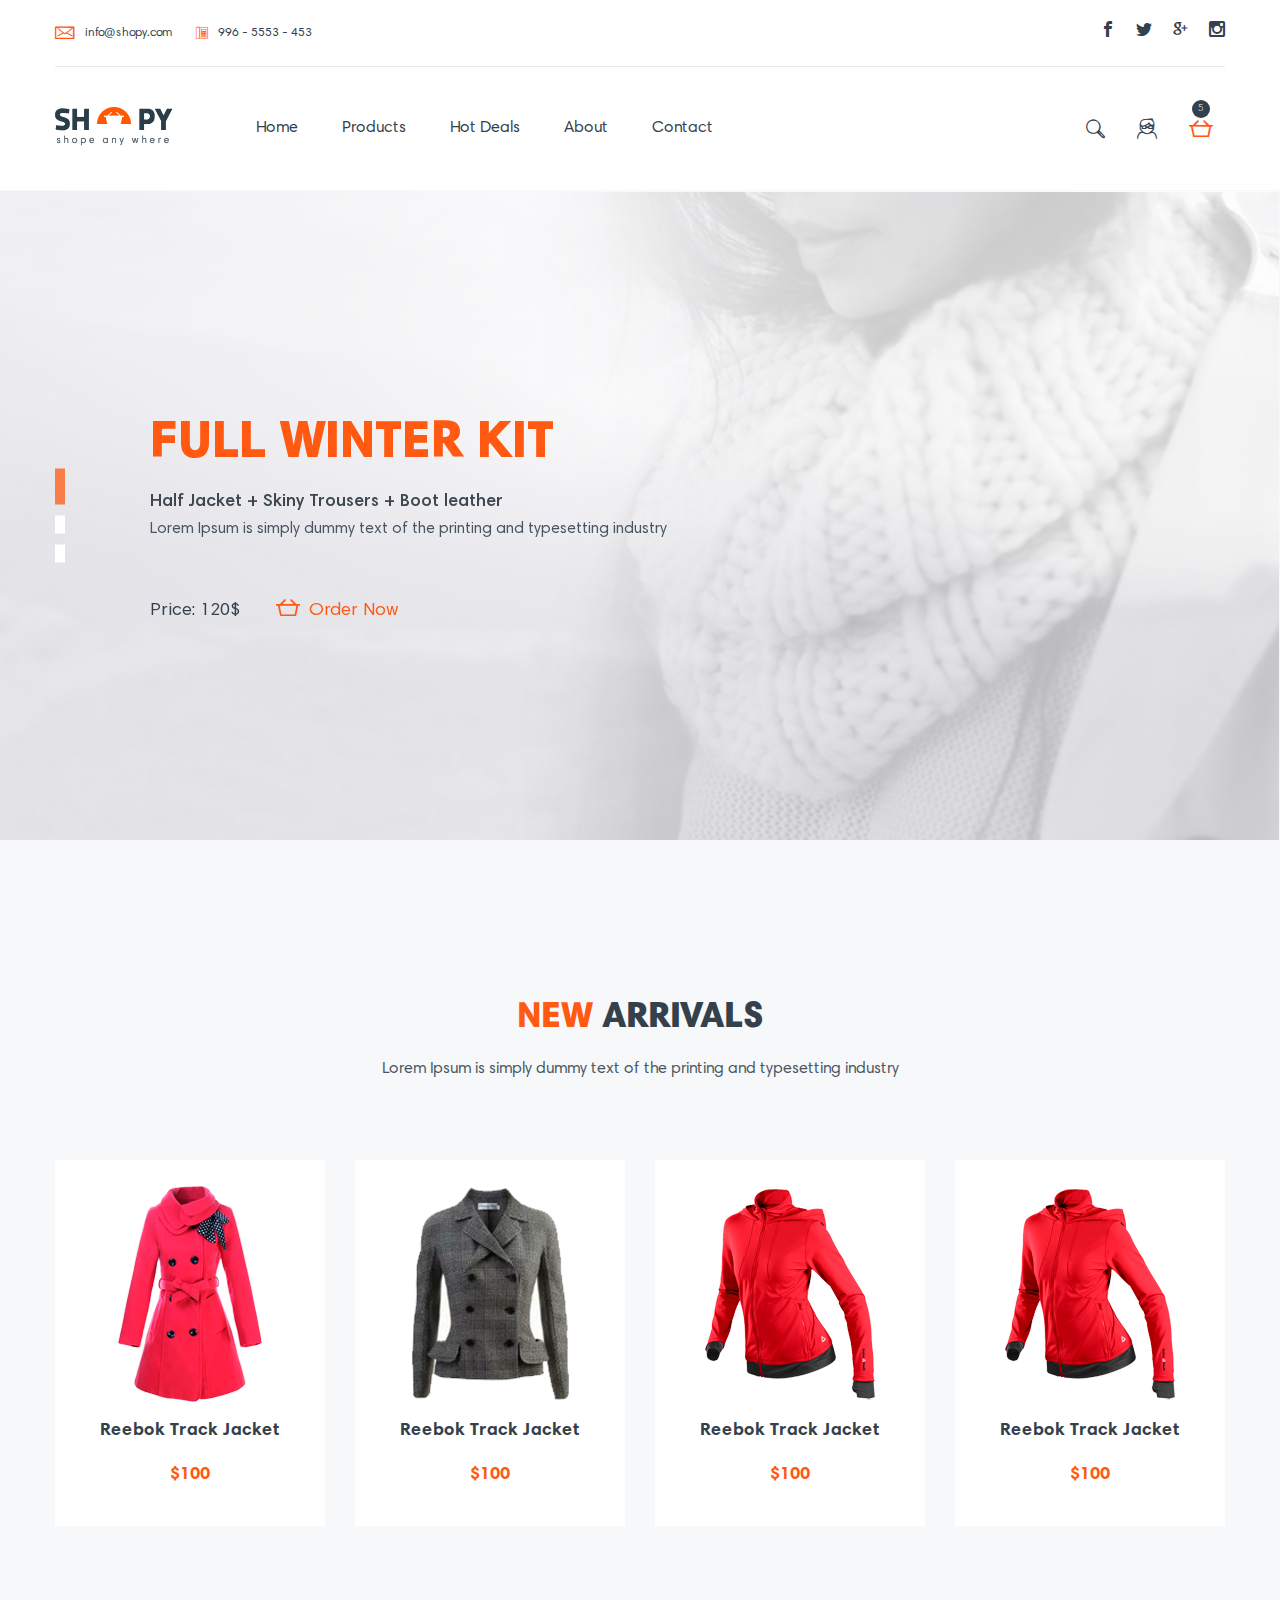
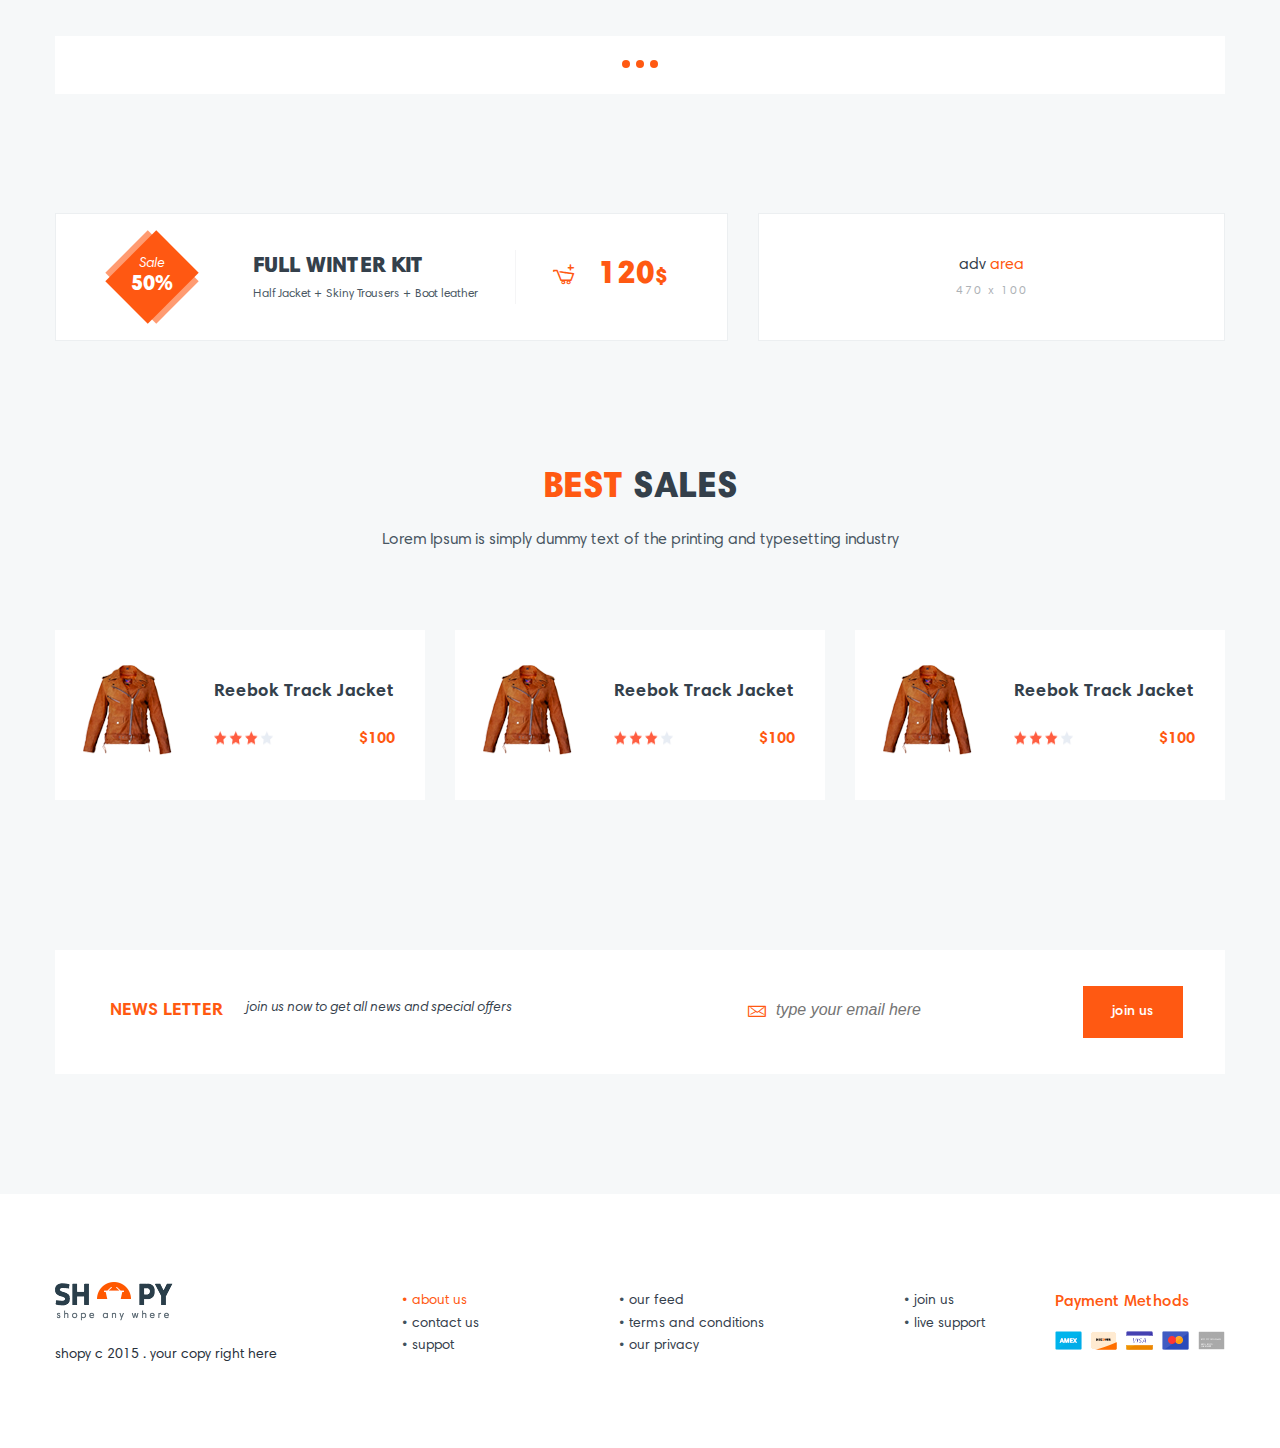
<file: index.html>
<!DOCTYPE html>
<html lang="en">
<head>
    <meta charset="UTF-8">
    <meta name="viewport" content="width=device-width, initial-scale=1">
    <title>shopy</title>
    <link rel="stylesheet" href="scss/normalize.css">
    <link rel="stylesheet" href="slick/slick.css">
    <link rel="stylesheet" href="slick/slick-theme.css">
    <link rel="stylesheet" href="scss/main.css">
</head>
<body>
<div class="wrapper">
    <header class="header">
        <div class="container">
            <div class="header-top">
                <div class="list-contacts">
                    <ul>
                        <li><a href="mailto:info@shopy.com"><i
                                class="icon-mail-icon"></i><span>info@shopy.com</span></a></li>
                        <li><a href="tel:996-5553-453"><i class="icon-phone-icon"></i><span>996 - 5553 - 453</span></a>
                        </li>
                    </ul>
                </div>
                <a href="#" class="navbar-toggler">Menu</a>
                <div class="list-socials mobile-hide">
                    <ul>
                        <li><a href="#" class="icon-facebook"></a></li>
                        <li><a href="#" class="icon-twitter"></a></li>
                        <li><a href="#" class="icon-google-icon"></a></li>
                        <li><a href="#" class="icon-instagram-icon"></a></li>
                    </ul>
                </div>
            </div>
            <div class="header-body">
                <div class="header-left">
                    <div class="logo">
                        <a href="#"><img src="images/Logo.png" alt="logo"></a>
                    </div>
                    <div class="navbar-nav">
                        <ul>
                            <li><a href="index.html">Home</a></li>
                            <li><a href="products.html" target="_blank">Products</a></li>
                            <li><a href="hotdeals.html" target="_blank">Hot Deals</a></li>
                            <li><a href="#">About</a></li>
                            <li><a href="#">Contact</a></li>
                        </ul>
                        <div class="list-socials mobile-show">
                            <ul>
                                <li><a href="#" class="icon-facebook"></a></li>
                                <li><a href="#" class="icon-twitter"></a></li>
                                <li><a href="#" class="icon-google-icon"></a></li>
                                <li><a href="#" class="icon-instagram-icon"></a></li>
                            </ul>
                        </div>
                    </div>
                </div>
                <div class="header-right">
                    <div class="list-options">
                        <ul>
                            <li><a href="#" class="icon-search-icon"></a></li>
                            <li><a href="#" class="icon-user-icon"></a></li>
                            <li><a href="#" class="icon-cart-icon"><span>5</span></a></li>
                        </ul>
                    </div>
                </div>
            </div>
        </div>
    </header>
    <div class="main-section-holder">
        <div class="container holder-dots">
            <div class="appendDots"></div>
        </div>
        <div class="main-section">
            <div class="sl-slide">
                <div class="container">
                    <div class="main-description">

                        <div class="title">FULL WINTER KIT</div>
                        <div class="description">
                            <div class="goods">Half Jacket + Skiny Trousers + Boot leather</div>
                            <p>Lorem Ipsum is simply dummy text of the printing and typesetting industry </p>
                        </div>
                        <div class="list-price">
                            <ul>
                                <li>Price: 120$</li>
                                <li><a href="#"><i class="icon-cart-icon"></i>Order Now</a></li>
                            </ul>
                        </div>
                    </div>
                </div>
            </div>
            <div class="sl-slide">
                <div class="container">
                    <div class="main-description">

                        <div class="title">FULL WINTER KIT</div>
                        <div class="description">
                            <div class="goods">Half Jacket + Skiny Trousers + Boot leather</div>
                            <p>Lorem Ipsum is simply dummy text of the printing and typesetting industry </p>
                        </div>
                        <div class="list-price">
                            <ul>
                                <li>Price: 120$</li>
                                <li><a href="#"><i class="icon-cart-icon"></i>Order Now</a></li>
                            </ul>
                        </div>
                    </div>
                </div>
            </div>
            <div class="sl-slide">
                <div class="container">
                    <div class="main-description">

                        <div class="title">FULL WINTER KIT</div>
                        <div class="description">
                            <div class="goods">Half Jacket + Skiny Trousers + Boot leather</div>
                            <p>Lorem Ipsum is simply dummy text of the printing and typesetting industry </p>
                        </div>
                        <div class="list-price">
                            <ul>
                                <li>Price: 120$</li>
                                <li><a href="#"><i class="icon-cart-icon"></i>Order Now</a></li>
                            </ul>
                        </div>
                    </div>
                </div>
            </div>
        </div>
    </div>
    <div class="section .section-arrivals">
        <div class="container">
            <div class="section-heading">
                <div class="section-title">NEW <span>ARRIVALS</span></div>
                <div class="section-description">Lorem Ipsum is simply dummy text of the printing and typesetting
                    industry
                </div>
            </div>
            <div class="card card-products">
                <div class="card-product">
                    <div class="card-header">
                        <img src="images/Product%20Img1.png" alt="product1">
                    </div>
                    <div class="card-body">
                        <div class="card-title">Reebok Track Jacket</div>
                        <div class="card-price">$100</div>
                    </div>
                    <div class="card-hover">
                        <div class="card-header">
                            <img src="images/hover-Img.png" alt="min-product">
                        </div>
                        <div class="card-body">
                            <div class="card-title">Reebok Track Jacket</div>
                            <div class="card-list-sizes">
                                <div class="ws">sizes :</div>
                                <ul class="list-sizes">
                                    <li><a href="">s</a></li>
                                    <li><a href="">-m</a></li>
                                    <li><a href="">-l</a></li>
                                    <li><a href="">-xl</a></li>
                                </ul>
                            </div>
                            <div class="card-list-colors">
                                <ul class="list-colors">
                                    <li><a href="#" class="red"></a></li>
                                    <li><a href="#" class="black"></a></li>
                                    <li><a href="#" class="blue"></a></li>
                                    <li><a href="#" class="green"></a></li>
                                </ul>
                            </div>
                        </div>
                        <div class="card-footer">
                            <div class="card-list-options">
                                <ul class="list-options">
                                    <li><a href="#"><i class="icon-share-icon"></i></a></li>
                                    <li><a href="#"><i class="icon-add-to-cart-icon"></i></a></li>
                                    <li><a href="#"><i class="icon-like-icon"></i></a></li>
                                </ul>
                            </div>
                        </div>
                    </div>
                </div>
                <div class="card-product">
                    <div class="card-header">
                        <img src="images/Product%20Img2.png" alt="product1">
                    </div>
                    <div class="card-body">
                        <div class="card-title">Reebok Track Jacket</div>
                        <div class="card-price">$100</div>
                    </div>
                    <div class="card-hover">
                        <div class="card-header">
                            <img src="images/hover-Img.png" alt="min-product">
                        </div>
                        <div class="card-body">
                            <div class="card-title">Reebok Track Jacket</div>
                            <div class="card-list-sizes">
                                <div class="ws">sizes :</div>
                                <ul class="list-sizes">
                                    <li><a href="">s</a></li>
                                    <li><a href="">-m</a></li>
                                    <li><a href="">-l</a></li>
                                    <li><a href="">-xl</a></li>
                                </ul>
                            </div>
                            <div class="card-list-colors">
                                <ul class="list-colors">
                                    <li><a href="#" class="red"></a></li>
                                    <li><a href="#" class="black"></a></li>
                                    <li><a href="#" class="blue"></a></li>
                                    <li><a href="#" class="green"></a></li>
                                </ul>
                            </div>
                        </div>
                        <div class="card-footer">
                            <div class="card-list-options">
                                <ul class="list-options">
                                    <li><a href="#"><i class="icon-share-icon"></i></a></li>
                                    <li><a href="#"><i class="icon-add-to-cart-icon"></i></a></li>
                                    <li><a href="#"><i class="icon-like-icon"></i></a></li>
                                </ul>
                            </div>
                        </div>
                    </div>
                </div>
                <div class="card-product">
                    <div class="card-header">
                        <img src="images/Product%20Img3.png" alt="product1">
                    </div>
                    <div class="card-body">
                        <div class="card-title">Reebok Track Jacket</div>
                        <div class="card-price">$100</div>
                    </div>
                    <div class="card-hover">
                        <div class="card-header">
                            <img src="images/hover-Img.png" alt="min-product">
                        </div>
                        <div class="card-body">
                            <div class="card-title">Reebok Track Jacket</div>
                            <div class="card-list-sizes">
                                <div class="ws">sizes :</div>
                                <ul class="list-sizes">
                                    <li><a href="">s</a></li>
                                    <li><a href="">-m</a></li>
                                    <li><a href="">-l</a></li>
                                    <li><a href="">-xl</a></li>
                                </ul>
                            </div>
                            <div class="card-list-colors">
                                <ul class="list-colors">
                                    <li><a href="#" class="red"></a></li>
                                    <li><a href="#" class="black"></a></li>
                                    <li><a href="#" class="blue"></a></li>
                                    <li><a href="#" class="green"></a></li>
                                </ul>
                            </div>
                        </div>
                        <div class="card-footer">
                            <div class="card-list-options">
                                <ul class="list-options">
                                    <li><a href="#"><i class="icon-share-icon"></i></a></li>
                                    <li><a href="#"><i class="icon-add-to-cart-icon"></i></a></li>
                                    <li><a href="#"><i class="icon-like-icon"></i></a></li>
                                </ul>
                            </div>
                        </div>
                    </div>
                </div>
                <div class="card-product">
                    <div class="card-header">
                        <img src="images/Product%20Img3.png" alt="product1">
                    </div>
                    <div class="card-body">
                        <div class="card-title">Reebok Track Jacket</div>
                        <div class="card-price">$100</div>
                    </div>
                    <div class="card-hover">
                        <div class="card-header">
                            <img src="images/hover-Img.png" alt="min-product">
                        </div>
                        <div class="card-body">
                            <div class="card-title">Reebok Track Jacket</div>
                            <div class="card-list-sizes">
                                <div class="ws">sizes :</div>
                                <ul class="list-sizes">
                                    <li><a href="">s</a></li>
                                    <li><a href="">-m</a></li>
                                    <li><a href="">-l</a></li>
                                    <li><a href="">-xl</a></li>
                                </ul>
                            </div>
                            <div class="card-list-colors">
                                <ul class="list-colors">
                                    <li><a href="#" class="red"></a></li>
                                    <li><a href="#" class="black"></a></li>
                                    <li><a href="#" class="blue"></a></li>
                                    <li><a href="#" class="green"></a></li>
                                </ul>
                            </div>
                        </div>
                        <div class="card-footer">
                            <div class="card-list-options">
                                <ul class="list-options">
                                    <li><a href="#"><i class="icon-share-icon"></i></a></li>
                                    <li><a href="#"><i class="icon-add-to-cart-icon"></i></a></li>
                                    <li><a href="#"><i class="icon-like-icon"></i></a></li>
                                </ul>
                            </div>
                        </div>
                    </div>
                </div>
            </div>
            <div class="dots">
                <ul>
                    <li><a href="#"></a></li>
                    <li><a href="#"></a></li>
                    <li><a href="#"></a></li>
                </ul>
            </div>
            <div class="offers">
                <div class="offers-holder">
                    <div class="card-sale">
                        <div class="sale">Sale</div>
                        <span>50%</span>
                    </div>
                    <div class="area">
                        <div class="sale-title">
                            <div class="title">FULL WINTER KIT</div>
                            <div class="description">Half Jacket + Skiny Trousers + Boot leather</div>
                        </div>
                        <div class="buy">
                            <ul>
                                <li><a href="#"><i class="icon-add-to-cart-icon"></i></a></li>
                                <li>120<span>$</span></li>
                            </ul>
                        </div>
                    </div>
                </div>
                <div class="adv-area">
                    <div class="title">adv <span>area</span></div>
                    <div class="description">470 x 100</div>
                </div>
            </div>
        </div>
    </div>
    <div class="section section-best-sales">
        <div class="container">
            <div class="section-heading">
                <div class="section-title">BEST <span>SALES</span></div>
                <div class="section-description">Lorem Ipsum is simply dummy text of the printing and typesetting
                    industry
                </div>
            </div>
            <div class="card-sales-holder">
                <div class="card card-sales">
                    <div class="card-left">
                        <img src="images/product-image4.png" alt="img4">
                    </div>
                    <div class="card-description">
                        <div class="card-title">Reebok Track Jacket</div>
                        <div class="stars-price">
                            <img src="images/Rate.png" alt="stars">
                            <div class="card-price">$100</div>
                            <a href="#"><i class="icon-add-to-cart-icon"><span>add to cart</span></i></a>
                        </div>
                    </div>
                </div>
                <div class="card card-sales">
                    <div class="card-left">
                        <img src="images/product-image4.png" alt="img4">
                    </div>
                    <div class="card-description">
                        <div class="card-title">Reebok Track Jacket</div>
                        <div class="stars-price">
                            <img src="images/Rate.png" alt="stars">
                            <div class="card-price">$100</div>
                            <a href="#"><i class="icon-add-to-cart-icon"><span>add to cart</span></i></a>
                        </div>
                    </div>
                </div>
                <div class="card card-sales">
                    <div class="card-left">
                        <img src="images/product-image4.png" alt="img4">
                    </div>
                    <div class="card-description">
                        <div class="card-title">Reebok Track Jacket</div>
                        <div class="stars-price">
                            <img src="images/Rate.png" alt="stars">
                            <div class="card-price">$100</div>
                            <a href="#"><i class="icon-add-to-cart-icon"><span>add to cart</span></i></a>
                        </div>
                    </div>
                </div>
            </div>
            <div class="news-letter">
                <div class="right-block">
                    <div class="title">NEWS LETTER</div>
                    <div class="description">join us now to get all news and special offers</div>
                </div>
                <div class="left-block">
                    <form>
                        <div class="mail">
                            <input type="email" name="email" placeholder="type your email here" required>
                        </div>
                        <input type="button" value="join us" name="btn" required>
                    </form>
                </div>
            </div>
        </div>
    </div>
    <footer>
        <div class="container">
            <div class="footer-holder">
                <div class="copyright">
                    <div class="logo">
                        <img src="images/Logo.png" alt="logo">
                    </div>
                    <div class="cpr">shopy c 2015 . your copy right here</div>
                </div>
                <div class="footer-lists">
                        <ul>
                            <li class="active"><a href="#" >about us</a></li>
                            <li><a href="#">contact us</a></li>
                            <li><a href="#">suppot</a></li>
                        </ul>
                        <ul>
                            <li><a href="#">our feed</a></li>
                            <li><a href="#">terms and conditions</a></li>
                            <li><a href="#">our privacy</a></li>
                        </ul>
                        <ul>
                            <li><a href="#">join us</a></li>
                            <li><a href="#">live support</a></li>
                        </ul>
                    <div class="payment">
                        <div class="title">Payment Methods</div>
                        <img src="images/payment.png" alt="payment">
                    </div>
                </div>
            </div>
        </div>
    </footer>
</div>
<script src="js/jquery-3.2.1.min.js"></script>
<script src="slick/slick.min.js"></script>
<script src="js/common.js"></script>
</body>
</html>
</file>
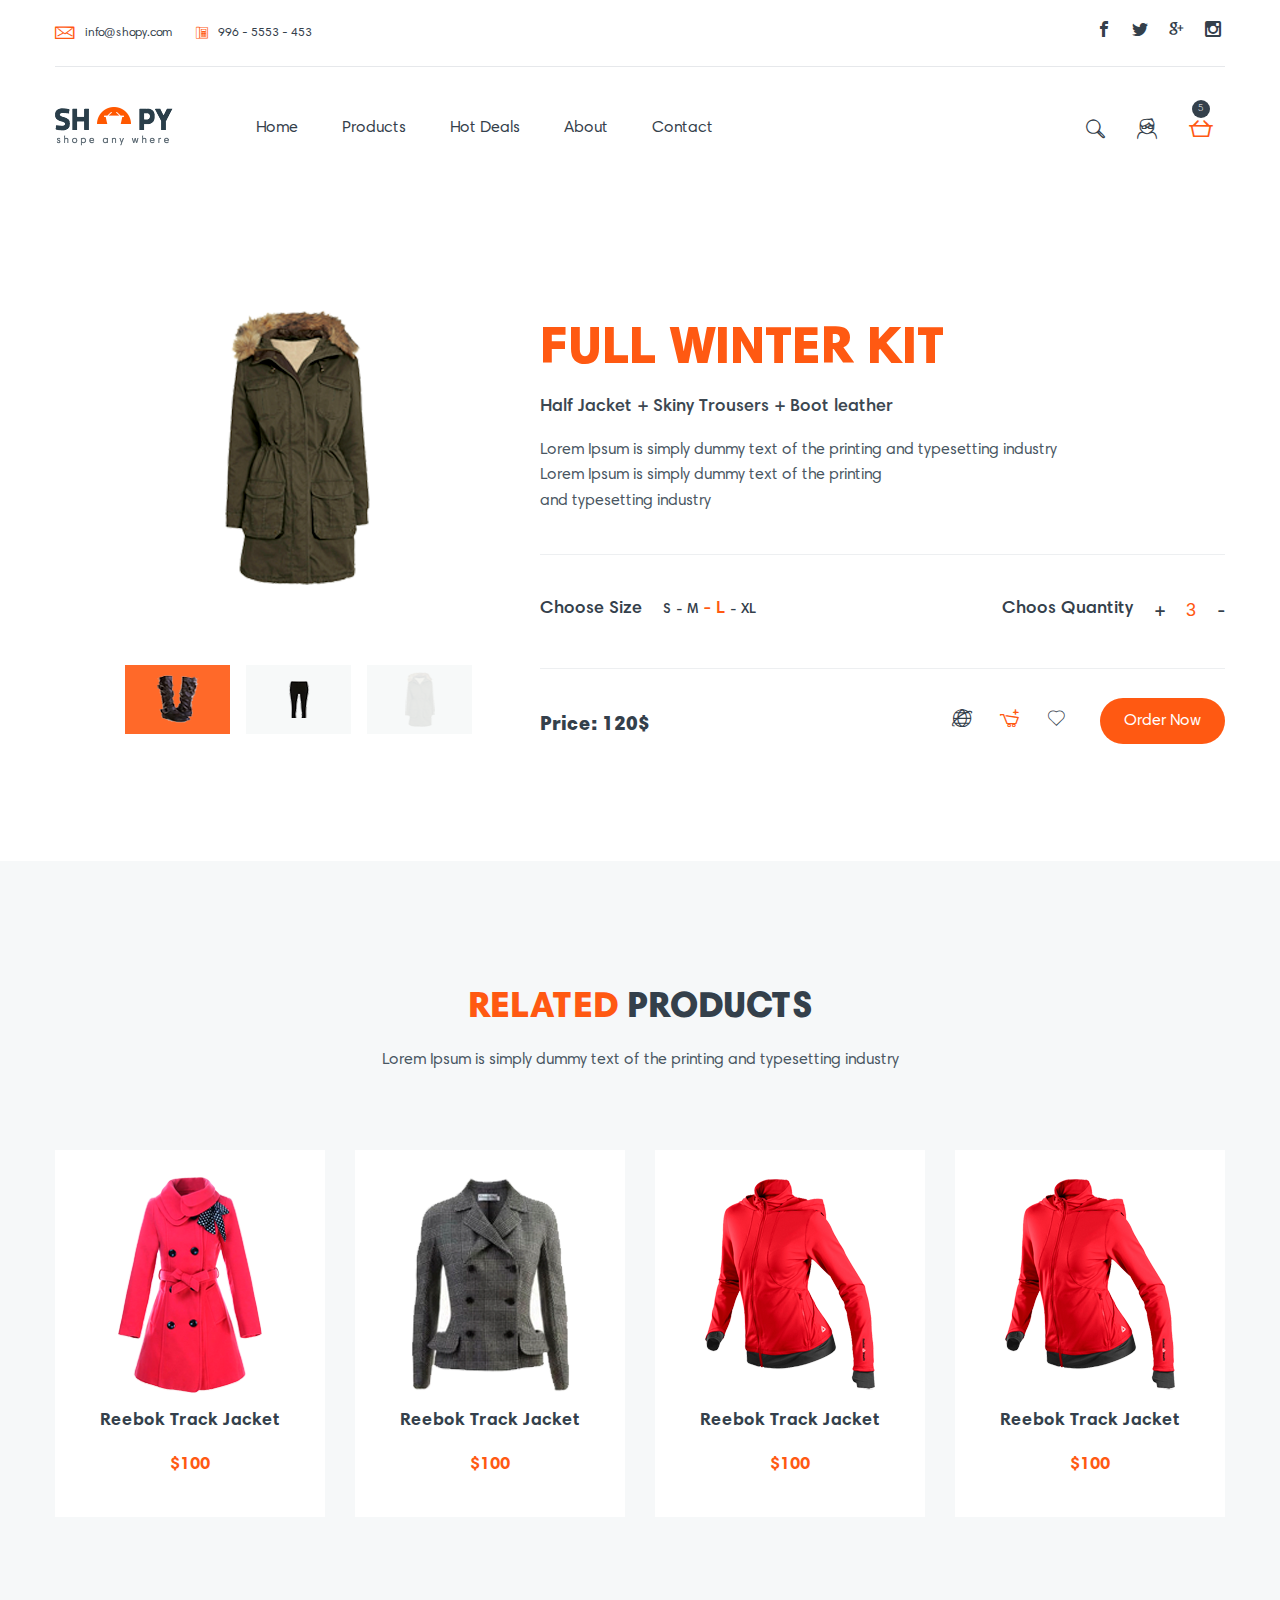
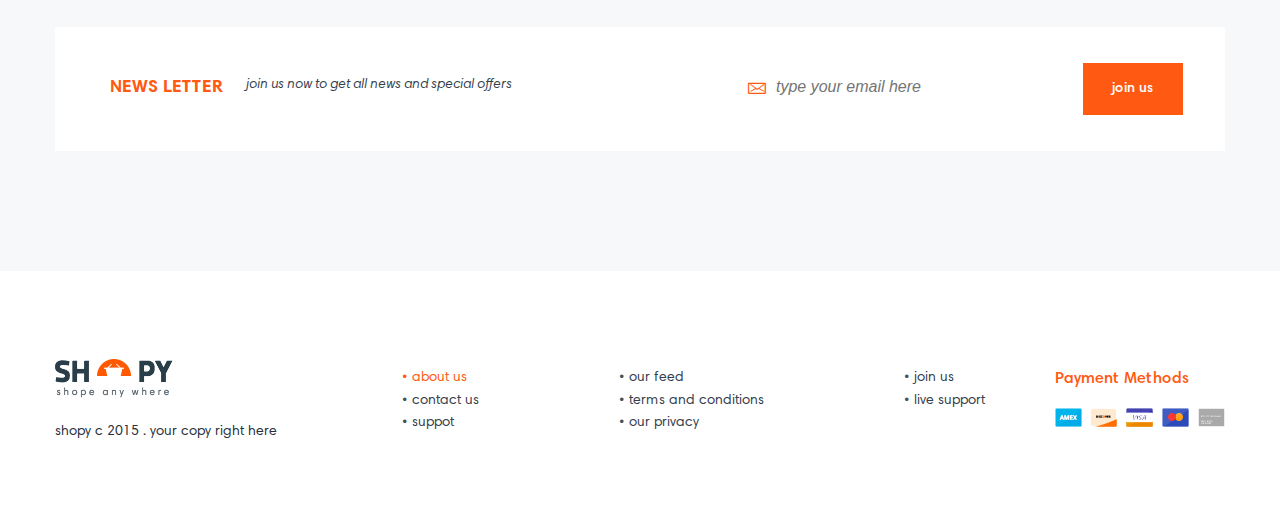
<file: hotdeals.html>
<!DOCTYPE html>
<html lang="en">
<head>
    <meta charset="UTF-8">
    <meta name="viewport" content="width=device-width, initial-scale=1">
    <title>Hot Deals</title>
    <link rel="stylesheet" href="scss/normalize.css">
    <link rel="stylesheet" href="slick/slick.css">
    <link rel="stylesheet" href="slick/slick-theme.css">
    <link rel="stylesheet" href="scss/main.css">
</head>
<body>
<div class="wrapper">
    <header class="header">
        <div class="container">
            <div class="header-top">
                <div class="list-contacts">
                    <ul>
                        <li><a href="mailto:info@shopy.com"><i
                                class="icon-mail-icon"></i><span>info@shopy.com</span></a></li>
                        <li><a href="tel:996-5553-453"><i class="icon-phone-icon"></i><span>996 - 5553 - 453</span></a>
                        </li>
                    </ul>
                </div>
                <a href="#" class="navbar-toggler">Menu</a>
                <div class="list-socials mobile-hide">
                    <ul>
                        <li><a href="#" class="icon-facebook"></a></li>
                        <li><a href="#" class="icon-twitter"></a></li>
                        <li><a href="#" class="icon-google-icon"></a></li>
                        <li><a href="#" class="icon-instagram-icon"></a></li>
                        <li><a href="#" class="navbar-toggler"></a></li>
                    </ul>
                </div>
            </div>
            <div class="header-body">
                <div class="header-left">
                    <div class="logo">
                        <a href="#"><img src="images/Logo.png" alt="logo"></a>
                    </div>
                    <div class="navbar-nav">
                        <ul>
                            <li><a href="index.html" target="_blank">Home</a></li>
                            <li><a href="products.html" target="_blank">Products</a></li>
                            <li><a href="hotdeals.html">Hot Deals</a></li>
                            <li><a href="#">About</a></li>
                            <li><a href="#">Contact</a></li>
                        </ul>
                        <div class="list-socials mobile-show">
                            <ul>
                                <li><a href="#" class="icon-facebook"></a></li>
                                <li><a href="#" class="icon-twitter"></a></li>
                                <li><a href="#" class="icon-google-icon"></a></li>
                                <li><a href="#" class="icon-instagram-icon"></a></li>
                                <li><a href="#" class="navbar-toggler"></a></li>
                            </ul>
                        </div>
                    </div>
                </div>
                <div class="header-right">
                    <div class="list-options">
                        <ul>
                            <li><a href="#" class="icon-search-icon"></a></li>
                            <li><a href="#" class="icon-user-icon"></a></li>
                            <li><a href="#" class="icon-cart-icon"><span>5</span></a></li>
                        </ul>
                    </div>
                </div>
            </div>
        </div>
    </header>
    <div class="section-slider">
        <div class="section">
            <div class="container">
                <div class="holder-slider">
                    <div class="slide-product">
                        <div class="top-slider-init">
                            <div class="top-slider">
                                <img src="images/top-slide-image.png" alt="">
                            </div>
                            <div class="top-slider">
                                <img src="images/top-slide-image.png" alt="">
                            </div>
                            <div class="top-slider">
                                <img src="images/top-slide-image.png" alt="">
                            </div>
                            <div class="top-slider">
                                <img src="images/top-slide-image.png" alt="">
                            </div>
                            <div class="top-slider">
                                <img src="images/top-slide-image.png" alt="">
                            </div>
                            <div class="top-slider">
                                <img src="images/top-slide-image.png" alt="">
                            </div>
                        </div>
                        <div class="bottom-slider-init">
                            <div class="bottom-slider">
                                <img src="images/boots.png" alt="boots">
                            </div>
                            <div class="bottom-slider">
                                <img src="images/trousers.png" alt="trousers">
                            </div>
                            <div class="bottom-slider">
                                <img src="images/jacket.png" alt="jacket">
                            </div>
                            <div class="bottom-slider">
                                <img src="images/boots.png" alt="boots">
                            </div>
                            <div class="bottom-slider">
                                <img src="images/trousers.png" alt="trousers">
                            </div>
                            <div class="bottom-slider active">
                                <img src="images/jacket.png" alt="jacket">
                            </div>
                        </div>
                    </div>
                    <div class="card-specification">
                        <div class="main">
                            <div class="title">FULL WINTER KIT</div>
                            <div class="description">
                                <div class="goods">Half Jacket + Skiny Trousers + Boot leather</div>
                                <p>Lorem Ipsum is simply dummy text of the printing and typesetting industry</p>
                                   <p>Lorem Ipsum is simply dummy text of the printing
                                       and typesetting industry</p>
                            </div>
                        </div>
                        <div class="choose-holder">
                            <div class="choose-size">
                                <div>Choose Size</div>
                                <ul class="list-sizes">
                                    <li><a href="#">S</a></li>
                                    <li><a href="#">- M</a></li>
                                    <li><a href="#" class="active">- L</a></li>
                                    <li><a href="#">- XL</a></li>
                                </ul>
                            </div>
                            <div class="choose-quantity">
                                <div>Choos Quantity</div>
                                <form>
                                    <span class="max">+</span>
                                    <input type="number" value="3">
                                    <span class="min">-</span>
                                </form>
                            </div>
                        </div>
                        <div class="price-buttons-holder">
                            <div class="list-price">
                                <ul>
                                    <li>Price: 120$</li>
                                </ul>
                            </div>
                            <div class="social-btn-holder">
                                <div class="card-list-options">
                                    <ul class="list-options">
                                        <li><a href="#"><i class="icon-share-icon"></i></a></li>
                                        <li><a href="#"><i class="icon-add-to-cart-icon"></i></a></li>
                                        <li><a href="#"><i class="icon-like-icon"></i></a></li>
                                    </ul>
                                </div>
                                <div class="btn">
                                    <a href="#">Order Now</a>
                                </div>
                            </div>
                        </div>
                    </div>
                </div>
            </div>
        </div>
    </div>
    <div class="section .section-arrivals">
        <div class="container">
            <div class="section-heading">
                <div class="section-title">RELATED <span>PRODUCTS</span></div>
                <div class="section-description">Lorem Ipsum is simply dummy text of the printing and typesetting
                    industry
                </div>
            </div>
            <div class="card card-products">
                <div class="card-product">
                    <div class="card-header">
                        <img src="images/Product%20Img1.png" alt="product1">
                    </div>
                    <div class="card-body">
                        <div class="card-title">Reebok Track Jacket</div>
                        <div class="card-price">$100</div>
                    </div>
                    <div class="card-hover">
                        <div class="card-header">
                            <img src="images/hover-Img.png" alt="min-product">
                        </div>
                        <div class="card-body">
                            <div class="card-title">Reebok Track Jacket</div>
                            <div class="card-list-sizes">
                                <div class="ws">sizes :</div>
                                <ul class="list-sizes">
                                    <li><a href="">s</a></li>
                                    <li><a href="">-m</a></li>
                                    <li><a href="">-l</a></li>
                                    <li><a href="">-xl</a></li>
                                </ul>
                            </div>
                            <div class="card-list-colors">
                                <ul class="list-colors">
                                    <li><a href="#" class="red"></a></li>
                                    <li><a href="#" class="black"></a></li>
                                    <li><a href="#" class="blue"></a></li>
                                    <li><a href="#" class="green"></a></li>
                                </ul>
                            </div>
                        </div>
                        <div class="card-footer">
                            <div class="card-list-options">
                                <ul class="list-options">
                                    <li><a href="#"><i class="icon-share-icon"></i></a></li>
                                    <li><a href="#"><i class="icon-add-to-cart-icon"></i></a></li>
                                    <li><a href="#"><i class="icon-like-icon"></i></a></li>
                                </ul>
                            </div>
                        </div>
                    </div>
                </div>
                <div class="card-product">
                    <div class="card-header">
                        <img src="images/Product%20Img2.png" alt="product1">
                    </div>
                    <div class="card-body">
                        <div class="card-title">Reebok Track Jacket</div>
                        <div class="card-price">$100</div>
                    </div>
                    <div class="card-hover">
                        <div class="card-header">
                            <img src="images/hover-Img.png" alt="min-product">
                        </div>
                        <div class="card-body">
                            <div class="card-title">Reebok Track Jacket</div>
                            <div class="card-list-sizes">
                                <div class="ws">sizes :</div>
                                <ul class="list-sizes">
                                    <li><a href="">s</a></li>
                                    <li><a href="">-m</a></li>
                                    <li><a href="">-l</a></li>
                                    <li><a href="">-xl</a></li>
                                </ul>
                            </div>
                            <div class="card-list-colors">
                                <ul class="list-colors">
                                    <li><a href="#" class="red"></a></li>
                                    <li><a href="#" class="black"></a></li>
                                    <li><a href="#" class="blue"></a></li>
                                    <li><a href="#" class="green"></a></li>
                                </ul>
                            </div>
                        </div>
                        <div class="card-footer">
                            <div class="card-list-options">
                                <ul class="list-options">
                                    <li><a href="#"><i class="icon-share-icon"></i></a></li>
                                    <li><a href="#"><i class="icon-add-to-cart-icon"></i></a></li>
                                    <li><a href="#"><i class="icon-like-icon"></i></a></li>
                                </ul>
                            </div>
                        </div>
                    </div>
                </div>
                <div class="card-product">
                    <div class="card-header">
                        <img src="images/Product%20Img3.png" alt="product1">
                    </div>
                    <div class="card-body">
                        <div class="card-title">Reebok Track Jacket</div>
                        <div class="card-price">$100</div>
                    </div>
                    <div class="card-hover">
                        <div class="card-header">
                            <img src="images/hover-Img.png" alt="min-product">
                        </div>
                        <div class="card-body">
                            <div class="card-title">Reebok Track Jacket</div>
                            <div class="card-list-sizes">
                                <div class="ws">sizes :</div>
                                <ul class="list-sizes">
                                    <li><a href="">s</a></li>
                                    <li><a href="">-m</a></li>
                                    <li><a href="">-l</a></li>
                                    <li><a href="">-xl</a></li>
                                </ul>
                            </div>
                            <div class="card-list-colors">
                                <ul class="list-colors">
                                    <li><a href="#" class="red"></a></li>
                                    <li><a href="#" class="black"></a></li>
                                    <li><a href="#" class="blue"></a></li>
                                    <li><a href="#" class="green"></a></li>
                                </ul>
                            </div>
                        </div>
                        <div class="card-footer">
                            <div class="card-list-options">
                                <ul class="list-options">
                                    <li><a href="#"><i class="icon-share-icon"></i></a></li>
                                    <li><a href="#"><i class="icon-add-to-cart-icon"></i></a></li>
                                    <li><a href="#"><i class="icon-like-icon"></i></a></li>
                                </ul>
                            </div>
                        </div>
                    </div>
                </div>
                <div class="card-product">
                    <div class="card-header">
                        <img src="images/Product%20Img3.png" alt="product1">
                    </div>
                    <div class="card-body">
                        <div class="card-title">Reebok Track Jacket</div>
                        <div class="card-price">$100</div>
                    </div>
                    <div class="card-hover">
                        <div class="card-header">
                            <img src="images/hover-Img.png" alt="min-product">
                        </div>
                        <div class="card-body">
                            <div class="card-title">Reebok Track Jacket</div>
                            <div class="card-list-sizes">
                                <div class="ws">sizes :</div>
                                <ul class="list-sizes">
                                    <li><a href="">s</a></li>
                                    <li><a href="">-m</a></li>
                                    <li><a href="">-l</a></li>
                                    <li><a href="">-xl</a></li>
                                </ul>
                            </div>
                            <div class="card-list-colors">
                                <ul class="list-colors">
                                    <li><a href="#" class="red"></a></li>
                                    <li><a href="#" class="black"></a></li>
                                    <li><a href="#" class="blue"></a></li>
                                    <li><a href="#" class="green"></a></li>
                                </ul>
                            </div>
                        </div>
                        <div class="card-footer">
                            <div class="card-list-options">
                                <ul class="list-options">
                                    <li><a href="#"><i class="icon-share-icon"></i></a></li>
                                    <li><a href="#"><i class="icon-add-to-cart-icon"></i></a></li>
                                    <li><a href="#"><i class="icon-like-icon"></i></a></li>
                                </ul>
                            </div>
                        </div>
                    </div>
                </div>
            </div>
            <div class="news-letter">
                <div class="right-block">
                    <div class="title">NEWS LETTER</div>
                    <div class="description">join us now to get all news and special offers</div>
                </div>
                <div class="left-block">
                    <form>
                        <div class="mail">
                            <input type="email" name="email" placeholder="type your email here" required>
                        </div>
                        <input type="button" value="join us" name="btn" required>
                    </form>
                </div>
            </div>
        </div>
    </div>
    <footer>
        <div class="container">
            <div class="footer-holder">
                <div class="copyright">
                    <div class="logo">
                        <img src="images/Logo.png" alt="logo">
                    </div>
                    <div class="cpr">shopy c 2015 . your copy right here</div>
                </div>
                <div class="footer-lists">
                    <ul>
                        <li class="active"><a href="#">about us</a></li>
                        <li><a href="#">contact us</a></li>
                        <li><a href="#">suppot</a></li>
                    </ul>
                    <ul>
                        <li><a href="#">our feed</a></li>
                        <li><a href="#">terms and conditions</a></li>
                        <li><a href="#">our privacy</a></li>
                    </ul>
                    <ul>
                        <li><a href="#">join us</a></li>
                        <li><a href="#">live support</a></li>
                    </ul>
                    <div class="payment">
                        <div class="title">Payment Methods</div>
                        <img src="images/payment.png" alt="payment">
                    </div>
                </div>
            </div>
        </div>
    </footer>
</div>
<script src="js/jquery-3.2.1.min.js"></script>
<script src="slick/slick.min.js"></script>
<script src="js/common.js"></script>
</body>
</html>
</file>
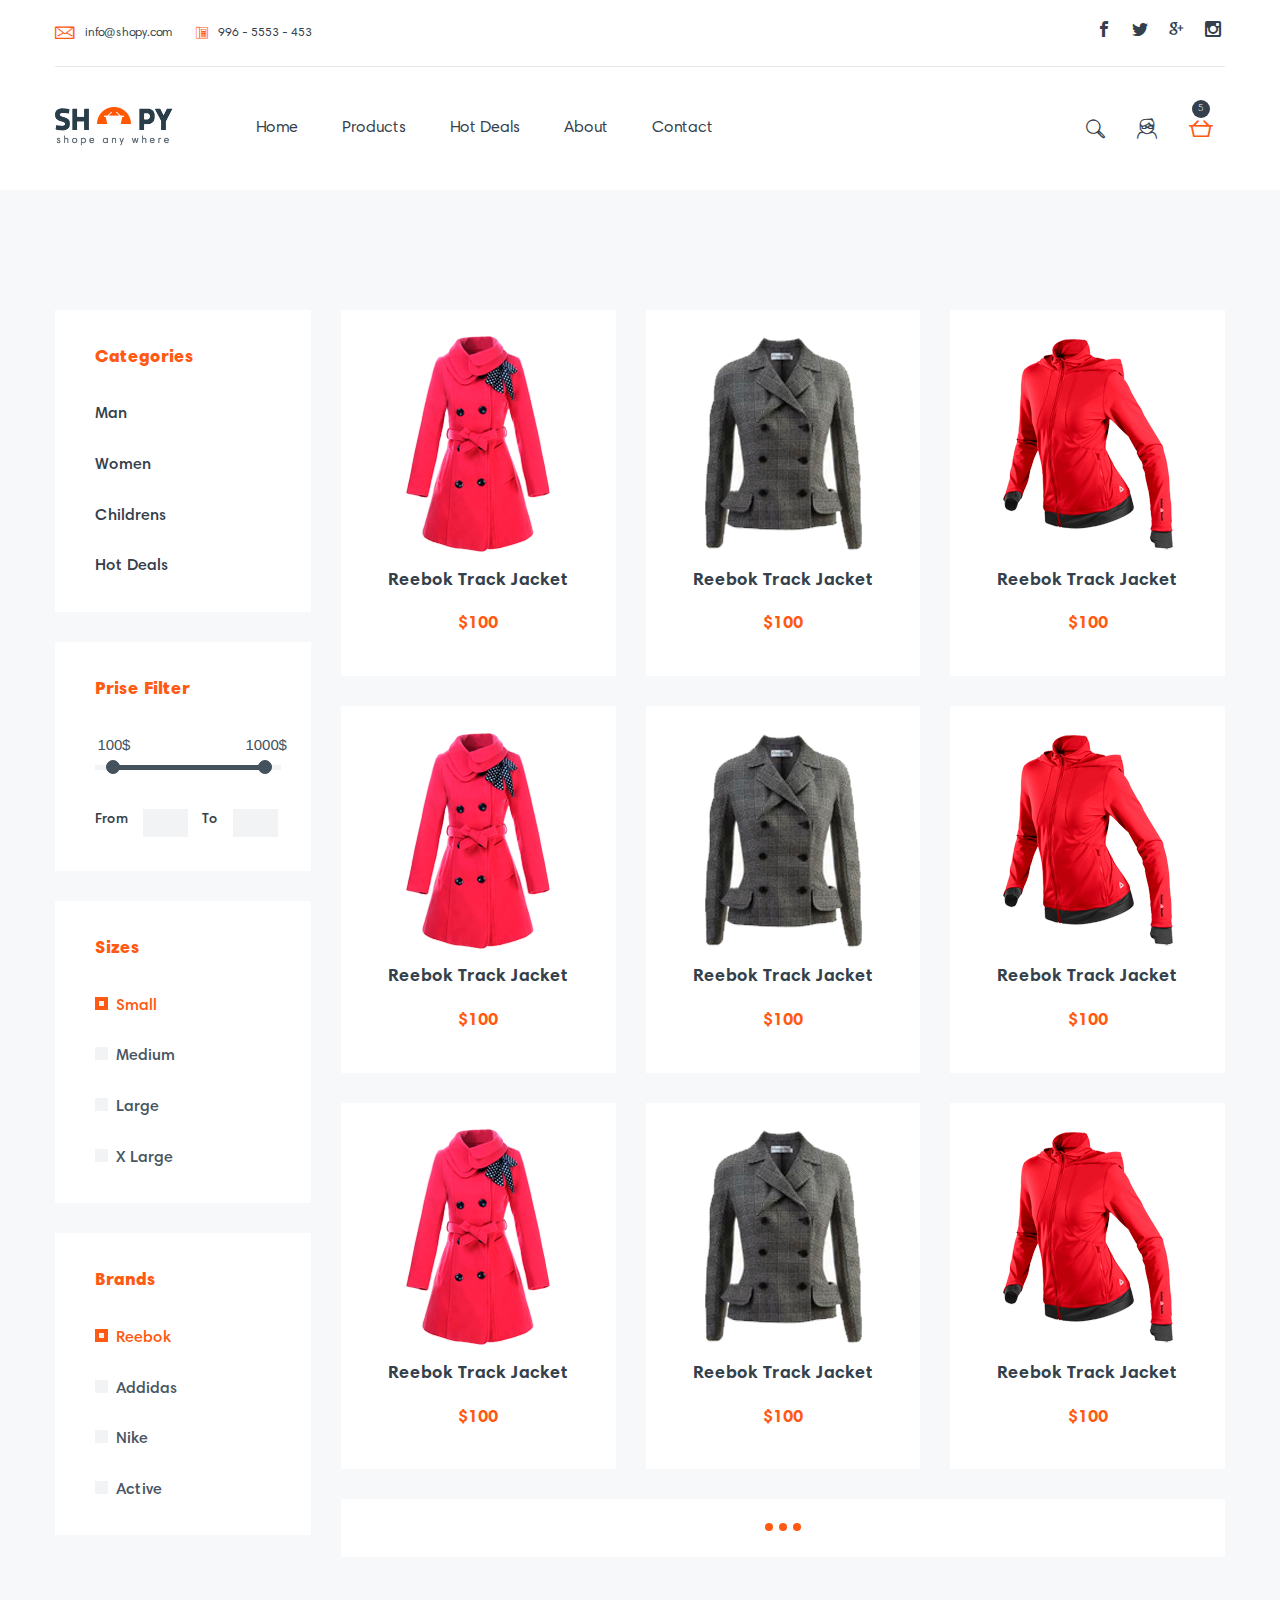
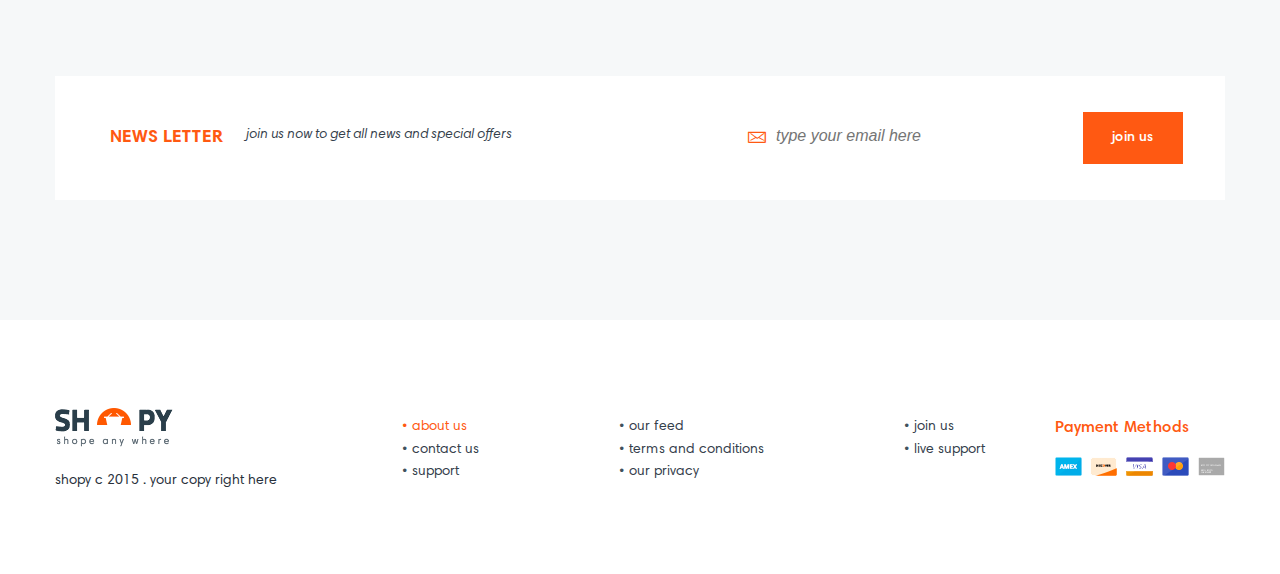
<file: products.html>
<!DOCTYPE html>
<html lang="en">
<head>
    <meta charset="UTF-8">
    <meta name="viewport" content="width=device-width, initial-scale=1">
    <title>products</title>
    <link rel="stylesheet" href="scss/normalize.css">
    <link rel="stylesheet" href="scss/jquery.range.css">
    <link rel="stylesheet" href="scss/main.css">
</head>
<body>
<div class="wrapper">
    <header class="header">
        <div class="container">
            <div class="header-top">
                <div class="list-contacts">
                    <ul>
                        <li><a href="mailto:info@shopy.com"><i
                                class="icon-mail-icon"></i><span>info@shopy.com</span></a></li>
                        <li><a href="tel:996-5553-453"><i class="icon-phone-icon"></i><span>996 - 5553 - 453</span></a>
                        </li>
                    </ul>
                </div>
                <a href="#" class="navbar-toggler">Menu</a>
                <div class="list-socials mobile-hide">
                    <ul>
                        <li><a href="#" class="icon-facebook"></a></li>
                        <li><a href="#" class="icon-twitter"></a></li>
                        <li><a href="#" class="icon-google-icon"></a></li>
                        <li><a href="#" class="icon-instagram-icon"></a></li>
                        <li><a href="#" class="navbar-toggler"></a></li>
                    </ul>
                </div>
            </div>
            <div class="header-body">
                <div class="header-left">
                    <div class="logo">
                        <a href="#"><img src="images/Logo.png" alt="logo"></a>
                    </div>
                    <div class="navbar-nav">
                        <ul>
                            <li><a href="index.html" target="_blank">Home</a></li>
                            <li><a href="products.html">Products</a></li>
                            <li><a href="hotdeals.html" target="_blank">Hot Deals</a></li>
                            <li><a href="#">About</a></li>
                            <li><a href="#">Contact</a></li>
                        </ul>
                        <div class="list-socials mobile-show">
                            <ul>
                                <li><a href="#" class="icon-facebook"></a></li>
                                <li><a href="#" class="icon-twitter"></a></li>
                                <li><a href="#" class="icon-google-icon"></a></li>
                                <li><a href="#" class="icon-instagram-icon"></a></li>
                                <li><a href="#" class="navbar-toggler"></a></li>
                            </ul>
                        </div>
                    </div>
                </div>
                <div class="header-right">
                    <div class="list-options">
                        <ul>
                            <li><a href="#" class="icon-search-icon"></a></li>
                            <li><a href="#" class="icon-user-icon"></a></li>
                            <li><a href="#" class="icon-cart-icon"><span>5</span></a></li>
                        </ul>
                    </div>
                </div>
            </div>
        </div>
    </header>
    <div class="section section-sidebar">
        <div class="container">
            <div class="main-content-holder">
                <div class="sidebar">
                    <div class="categories">
                        <h2>Categories</h2>
                        <ul>
                            <li><a href="#">Man</a></li>
                            <li><a href="#">Women</a></li>
                            <li><a href="#">Childrens</a></li>
                            <li><a href="#">Hot Deals</a></li>
                        </ul>
                    </div>
                    <div class="price-filter">
                        <form>
                            <fieldset>
                                <legend>Prise Filter</legend>
                                <div class="select-holder">
                                    <div class="rs">
                                        <input class="range-slider" type="hidden" value="25,75">
                                    </div>
                                    <div class="values-holder">
                                        <div class="value-filter">
                                            <label for="from">From</label>
                                            <input type="number" id="from" name="from" min="100" max="1100">
                                        </div>
                                        <div class="value-filter">
                                            <label for="to">To</label>
                                            <input type="number" id="to" name="to" min="100" max="1100">
                                        </div>
                                    </div>
                                </div>

                            </fieldset>
                        </form>
                    </div>
                    <div class="sizes">
                        <form>
                            <fieldset>
                                <legend>Sizes</legend>
                                <div class="checkboxes-holder">
                                    <div class="sz">
                                        <input type="checkbox" id="small-size" name="size" value="size" class="checked"
                                               checked>
                                        <label for="small-size">Small</label>
                                    </div>
                                    <div class="sz">
                                        <input type="checkbox" id="medium-size" name="size" value="size"
                                               class="checked">
                                        <label for="medium-size">Medium</label>
                                    </div>
                                    <div class="sz">
                                        <input type="checkbox" id="large" name="size" value="size" class="checked">
                                        <label for="large">Large</label>
                                    </div>
                                    <div class="sz">
                                        <input type="checkbox" id="x-large" name="size" value="size" class="checked">
                                        <label for="x-large">X Large</label>
                                    </div>
                                </div>
                            </fieldset>
                        </form>
                    </div>
                    <div class="brands">
                        <form>
                            <fieldset>
                                <legend>Brands</legend>
                                <div class="checkboxes-holder">
                                    <div class="sz">
                                        <input type="checkbox" id="reebok" name="name" value="name" class="checked"
                                               checked>
                                        <label for="reebok">Reebok</label>
                                    </div>
                                    <div class="sz">
                                        <input type="checkbox" id="addidas" name="name" value="name" class="checked">
                                        <label for="addidas">Addidas</label>
                                    </div>
                                    <div class="sz">
                                        <input type="checkbox" id="nike" name="name" value="name" class="checked">
                                        <label for="nike">Nike</label>
                                    </div>
                                    <div class="sz">
                                        <input type="checkbox" id="for-active" name="name" value="name" class="checked">
                                        <label for="for-active">Active</label>
                                    </div>
                                </div>
                            </fieldset>
                        </form>
                    </div>
                </div>
                <div class="products-gallery">
                    <div class="card card-products">
                        <div class="card-product">
                            <div class="card-product__holder">
                                <div class="card-header">
                                    <img src="images/Product%20Img1.png" alt="product1">
                                </div>
                                <div class="card-body">
                                    <div class="card-title">Reebok Track Jacket</div>
                                    <div class="card-price">$100</div>
                                </div>
                                <div class="card-hover">
                                    <div class="card-header">
                                        <img src="images/hover-Img.png" alt="min-product">
                                    </div>
                                    <div class="card-body">
                                        <div class="card-title">Reebok Track Jacket</div>
                                        <div class="card-list-sizes">
                                            <div class="ws">sizes :</div>
                                            <ul class="list-sizes">
                                                <li><a href="">s</a></li>
                                                <li><a href="">-m</a></li>
                                                <li><a href="">-l</a></li>
                                                <li><a href="">-xl</a></li>
                                            </ul>
                                        </div>
                                        <div class="card-list-colors">
                                            <ul class="list-colors">
                                                <li><a href="#" class="red"></a></li>
                                                <li><a href="#" class="black"></a></li>
                                                <li><a href="#" class="blue"></a></li>
                                                <li><a href="#" class="green"></a></li>
                                            </ul>
                                        </div>
                                    </div>
                                    <div class="card-footer">
                                        <div class="card-list-options">
                                            <ul class="list-options">
                                                <li><a href="#"><i class="icon-share-icon"></i></a></li>
                                                <li><a href="#"><i class="icon-add-to-cart-icon"></i></a></li>
                                                <li><a href="#"><i class="icon-like-icon"></i></a></li>
                                            </ul>
                                        </div>
                                    </div>
                                </div>
                            </div>
                        </div>
                        <div class="card-product">
                            <div class="card-product__holder">
                                <div class="card-header">
                                    <img src="images/Product%20Img2.png" alt="product1">
                                </div>
                                <div class="card-body">
                                    <div class="card-title">Reebok Track Jacket</div>
                                    <div class="card-price">$100</div>
                                </div>
                                <div class="card-hover">
                                    <div class="card-header">
                                        <img src="images/hover-Img.png" alt="min-product">
                                    </div>
                                    <div class="card-body">
                                        <div class="card-title">Reebok Track Jacket</div>
                                        <div class="card-list-sizes">
                                            <div class="ws">sizes :</div>
                                            <ul class="list-sizes">
                                                <li><a href="">s</a></li>
                                                <li><a href="">-m</a></li>
                                                <li><a href="">-l</a></li>
                                                <li><a href="">-xl</a></li>
                                            </ul>
                                        </div>
                                        <div class="card-list-colors">
                                            <ul class="list-colors">
                                                <li><a href="#" class="red"></a></li>
                                                <li><a href="#" class="black"></a></li>
                                                <li><a href="#" class="blue"></a></li>
                                                <li><a href="#" class="green"></a></li>
                                            </ul>
                                        </div>
                                    </div>
                                    <div class="card-footer">
                                        <div class="card-list-options">
                                            <ul class="list-options">
                                                <li><a href="#"><i class="icon-share-icon"></i></a></li>
                                                <li><a href="#"><i class="icon-add-to-cart-icon"></i></a></li>
                                                <li><a href="#"><i class="icon-like-icon"></i></a></li>
                                            </ul>
                                        </div>
                                    </div>
                                </div>
                            </div>
                        </div>
                        <div class="card-product">
                            <div class="card-product__holder">
                                <div class="card-header">
                                    <img src="images/Product%20Img3.png" alt="product1">
                                </div>
                                <div class="card-body">
                                    <div class="card-title">Reebok Track Jacket</div>
                                    <div class="card-price">$100</div>
                                </div>
                                <div class="card-hover">
                                    <div class="card-header">
                                        <img src="images/hover-Img.png" alt="min-product">
                                    </div>
                                    <div class="card-body">
                                        <div class="card-title">Reebok Track Jacket</div>
                                        <div class="card-list-sizes">
                                            <div class="ws">sizes :</div>
                                            <ul class="list-sizes">
                                                <li><a href="">s</a></li>
                                                <li><a href="">-m</a></li>
                                                <li><a href="">-l</a></li>
                                                <li><a href="">-xl</a></li>
                                            </ul>
                                        </div>
                                        <div class="card-list-colors">
                                            <ul class="list-colors">
                                                <li><a href="#" class="red"></a></li>
                                                <li><a href="#" class="black"></a></li>
                                                <li><a href="#" class="blue"></a></li>
                                                <li><a href="#" class="green"></a></li>
                                            </ul>
                                        </div>
                                    </div>
                                    <div class="card-footer">
                                        <div class="card-list-options">
                                            <ul class="list-options">
                                                <li><a href="#"><i class="icon-share-icon"></i></a></li>
                                                <li><a href="#"><i class="icon-add-to-cart-icon"></i></a></li>
                                                <li><a href="#"><i class="icon-like-icon"></i></a></li>
                                            </ul>
                                        </div>
                                    </div>
                                </div>
                            </div>
                        </div>
                        <div class="card-product">
                            <div class="card-product__holder">
                                <div class="card-header">
                                    <img src="images/Product%20Img1.png" alt="product1">
                                </div>
                                <div class="card-body">
                                    <div class="card-title">Reebok Track Jacket</div>
                                    <div class="card-price">$100</div>
                                </div>
                                <div class="card-hover">
                                    <div class="card-header">
                                        <img src="images/hover-Img.png" alt="min-product">
                                    </div>
                                    <div class="card-body">
                                        <div class="card-title">Reebok Track Jacket</div>
                                        <div class="card-list-sizes">
                                            <div class="ws">sizes :</div>
                                            <ul class="list-sizes">
                                                <li><a href="">s</a></li>
                                                <li><a href="">-m</a></li>
                                                <li><a href="">-l</a></li>
                                                <li><a href="">-xl</a></li>
                                            </ul>
                                        </div>
                                        <div class="card-list-colors">
                                            <ul class="list-colors">
                                                <li><a href="#" class="red"></a></li>
                                                <li><a href="#" class="black"></a></li>
                                                <li><a href="#" class="blue"></a></li>
                                                <li><a href="#" class="green"></a></li>
                                            </ul>
                                        </div>
                                    </div>
                                    <div class="card-footer">
                                        <div class="card-list-options">
                                            <ul class="list-options">
                                                <li><a href="#"><i class="icon-share-icon"></i></a></li>
                                                <li><a href="#"><i class="icon-add-to-cart-icon"></i></a></li>
                                                <li><a href="#"><i class="icon-like-icon"></i></a></li>
                                            </ul>
                                        </div>
                                    </div>
                                </div>
                            </div>
                        </div>
                        <div class="card-product">
                            <div class="card-product__holder">
                                <div class="card-header">
                                    <img src="images/Product%20Img2.png" alt="product1">
                                </div>
                                <div class="card-body">
                                    <div class="card-title">Reebok Track Jacket</div>
                                    <div class="card-price">$100</div>
                                </div>
                                <div class="card-hover">
                                    <div class="card-header">
                                        <img src="images/hover-Img.png" alt="min-product">
                                    </div>
                                    <div class="card-body">
                                        <div class="card-title">Reebok Track Jacket</div>
                                        <div class="card-list-sizes">
                                            <div class="ws">sizes :</div>
                                            <ul class="list-sizes">
                                                <li><a href="">s</a></li>
                                                <li><a href="">-m</a></li>
                                                <li><a href="">-l</a></li>
                                                <li><a href="">-xl</a></li>
                                            </ul>
                                        </div>
                                        <div class="card-list-colors">
                                            <ul class="list-colors">
                                                <li><a href="#" class="red"></a></li>
                                                <li><a href="#" class="black"></a></li>
                                                <li><a href="#" class="blue"></a></li>
                                                <li><a href="#" class="green"></a></li>
                                            </ul>
                                        </div>
                                    </div>
                                    <div class="card-footer">
                                        <div class="card-list-options">
                                            <ul class="list-options">
                                                <li><a href="#"><i class="icon-share-icon"></i></a></li>
                                                <li><a href="#"><i class="icon-add-to-cart-icon"></i></a></li>
                                                <li><a href="#"><i class="icon-like-icon"></i></a></li>
                                            </ul>
                                        </div>
                                    </div>
                                </div>
                            </div>
                        </div>
                        <div class="card-product">
                            <div class="card-product__holder">
                                <div class="card-header">
                                    <img src="images/Product%20Img3.png" alt="product1">
                                </div>
                                <div class="card-body">
                                    <div class="card-title">Reebok Track Jacket</div>
                                    <div class="card-price">$100</div>
                                </div>
                                <div class="card-hover">
                                    <div class="card-header">
                                        <img src="images/hover-Img.png" alt="min-product">
                                    </div>
                                    <div class="card-body">
                                        <div class="card-title">Reebok Track Jacket</div>
                                        <div class="card-list-sizes">
                                            <div class="ws">sizes :</div>
                                            <ul class="list-sizes">
                                                <li><a href="">s</a></li>
                                                <li><a href="">-m</a></li>
                                                <li><a href="">-l</a></li>
                                                <li><a href="">-xl</a></li>
                                            </ul>
                                        </div>
                                        <div class="card-list-colors">
                                            <ul class="list-colors">
                                                <li><a href="#" class="red"></a></li>
                                                <li><a href="#" class="black"></a></li>
                                                <li><a href="#" class="blue"></a></li>
                                                <li><a href="#" class="green"></a></li>
                                            </ul>
                                        </div>
                                    </div>
                                    <div class="card-footer">
                                        <div class="card-list-options">
                                            <ul class="list-options">
                                                <li><a href="#"><i class="icon-share-icon"></i></a></li>
                                                <li><a href="#"><i class="icon-add-to-cart-icon"></i></a></li>
                                                <li><a href="#"><i class="icon-like-icon"></i></a></li>
                                            </ul>
                                        </div>
                                    </div>
                                </div>
                            </div>
                        </div>
                        <div class="card-product">
                            <div class="card-product__holder">
                                <div class="card-header">
                                    <img src="images/Product%20Img1.png" alt="product1">
                                </div>
                                <div class="card-body">
                                    <div class="card-title">Reebok Track Jacket</div>
                                    <div class="card-price">$100</div>
                                </div>
                                <div class="card-hover">
                                    <div class="card-header">
                                        <img src="images/hover-Img.png" alt="min-product">
                                    </div>
                                    <div class="card-body">
                                        <div class="card-title">Reebok Track Jacket</div>
                                        <div class="card-list-sizes">
                                            <div class="ws">sizes :</div>
                                            <ul class="list-sizes">
                                                <li><a href="">s</a></li>
                                                <li><a href="">-m</a></li>
                                                <li><a href="">-l</a></li>
                                                <li><a href="">-xl</a></li>
                                            </ul>
                                        </div>
                                        <div class="card-list-colors">
                                            <ul class="list-colors">
                                                <li><a href="#" class="red"></a></li>
                                                <li><a href="#" class="black"></a></li>
                                                <li><a href="#" class="blue"></a></li>
                                                <li><a href="#" class="green"></a></li>
                                            </ul>
                                        </div>
                                    </div>
                                    <div class="card-footer">
                                        <div class="card-list-options">
                                            <ul class="list-options">
                                                <li><a href="#"><i class="icon-share-icon"></i></a></li>
                                                <li><a href="#"><i class="icon-add-to-cart-icon"></i></a></li>
                                                <li><a href="#"><i class="icon-like-icon"></i></a></li>
                                            </ul>
                                        </div>
                                    </div>
                                </div>
                            </div>
                        </div>
                        <div class="card-product">
                            <div class="card-product__holder">
                                <div class="card-header">
                                    <img src="images/Product%20Img2.png" alt="product1">
                                </div>
                                <div class="card-body">
                                    <div class="card-title">Reebok Track Jacket</div>
                                    <div class="card-price">$100</div>
                                </div>
                                <div class="card-hover">
                                    <div class="card-header">
                                        <img src="images/hover-Img.png" alt="min-product">
                                    </div>
                                    <div class="card-body">
                                        <div class="card-title">Reebok Track Jacket</div>
                                        <div class="card-list-sizes">
                                            <div class="ws">sizes :</div>
                                            <ul class="list-sizes">
                                                <li><a href="">s</a></li>
                                                <li><a href="">-m</a></li>
                                                <li><a href="">-l</a></li>
                                                <li><a href="">-xl</a></li>
                                            </ul>
                                        </div>
                                        <div class="card-list-colors">
                                            <ul class="list-colors">
                                                <li><a href="#" class="red"></a></li>
                                                <li><a href="#" class="black"></a></li>
                                                <li><a href="#" class="blue"></a></li>
                                                <li><a href="#" class="green"></a></li>
                                            </ul>
                                        </div>
                                    </div>
                                    <div class="card-footer">
                                        <div class="card-list-options">
                                            <ul class="list-options">
                                                <li><a href="#"><i class="icon-share-icon"></i></a></li>
                                                <li><a href="#"><i class="icon-add-to-cart-icon"></i></a></li>
                                                <li><a href="#"><i class="icon-like-icon"></i></a></li>
                                            </ul>
                                        </div>
                                    </div>
                                </div>
                            </div>
                        </div>
                        <div class="card-product">
                            <div class="card-product__holder">
                                <div class="card-header">
                                    <img src="images/Product%20Img3.png" alt="product1">
                                </div>
                                <div class="card-body">
                                    <div class="card-title">Reebok Track Jacket</div>
                                    <div class="card-price">$100</div>
                                </div>
                                <div class="card-hover">
                                    <div class="card-header">
                                        <img src="images/hover-Img.png" alt="min-product">
                                    </div>
                                    <div class="card-body">
                                        <div class="card-title">Reebok Track Jacket</div>
                                        <div class="card-list-sizes">
                                            <div class="ws">sizes :</div>
                                            <ul class="list-sizes">
                                                <li><a href="">s</a></li>
                                                <li><a href="">-m</a></li>
                                                <li><a href="">-l</a></li>
                                                <li><a href="">-xl</a></li>
                                            </ul>
                                        </div>
                                        <div class="card-list-colors">
                                            <ul class="list-colors">
                                                <li><a href="#" class="red"></a></li>
                                                <li><a href="#" class="black"></a></li>
                                                <li><a href="#" class="blue"></a></li>
                                                <li><a href="#" class="green"></a></li>
                                            </ul>
                                        </div>
                                    </div>
                                    <div class="card-footer">
                                        <div class="card-list-options">
                                            <ul class="list-options">
                                                <li><a href="#"><i class="icon-share-icon"></i></a></li>
                                                <li><a href="#"><i class="icon-add-to-cart-icon"></i></a></li>
                                                <li><a href="#"><i class="icon-like-icon"></i></a></li>
                                            </ul>
                                        </div>
                                    </div>
                                </div>
                            </div>
                        </div>
                    </div>
                    <div class="holder-dots">
                        <div class="dots">
                            <ul>
                                <li><a href="#"></a></li>
                                <li><a href="#"></a></li>
                                <li><a href="#"></a></li>
                            </ul>
                        </div>
                    </div>
                </div>
            </div>
        </div>
    </div>
    <div class="section section-best-sales">
        <div class="container">
            <div class="news-letter">
                <div class="right-block">
                    <div class="title">NEWS LETTER</div>
                    <div class="description">join us now to get all news and special offers</div>
                </div>
                <div class="left-block">
                    <form>
                        <div class="mail">
                            <input type="email" name="email" placeholder="type your email here" required>
                        </div>
                        <input type="button" value="join us" name="btn" required>
                    </form>
                </div>
            </div>
        </div>
    </div>
    <footer>
        <div class="container">
            <div class="footer-holder">
                <div class="copyright">
                    <div class="logo">
                        <img src="images/Logo.png" alt="logo">
                    </div>
                    <div class="cpr">shopy c 2015 . your copy right here</div>
                </div>
                <div class="footer-lists">
                    <ul>
                        <li class="active"><a href="#">about us</a></li>
                        <li><a href="#">contact us</a></li>
                        <li><a href="#">support</a></li>
                    </ul>
                    <ul>
                        <li><a href="#">our feed</a></li>
                        <li><a href="#">terms and conditions</a></li>
                        <li><a href="#">our privacy</a></li>
                    </ul>
                    <ul>
                        <li><a href="#">join us</a></li>
                        <li><a href="#">live support</a></li>
                    </ul>
                    <div class="payment">
                        <div class="title">Payment Methods</div>
                        <img src="images/payment.png" alt="payment">
                    </div>
                </div>
            </div>
        </div>
    </footer>
</div>
<script src="js/jquery-3.2.1.min.js"></script>
<script src="js/jquery.range-min.js"></script>
<script src="js/common.js"></script>
</body>
</html>
</file>
<file: scss/main.css>
@charset "UTF-8";
@font-face {
  font-family: 'Harmonia Sans Pro Cyr Semi Bd';
  src: url("../fonts/HarmoniaSansProCyr-SemiBd.woff2") format("woff2"), url("../fonts/HarmoniaSansProCyr-SemiBd.woff") format("woff"), url("../fonts/HarmoniaSansProCyr-SemiBd.svg#HarmoniaSansProCyr-SemiBd") format("svg");
  font-weight: 600;
  font-style: normal; }
@font-face {
  font-family: 'Harmonia Sans Pro Cyr';
  src: url("../fonts/HarmoniaSansProCyr-Light.woff2") format("woff2"), url("../fonts/HarmoniaSansProCyr-Light.woff") format("woff"), url("../fonts/HarmoniaSansProCyr-Light.svg#HarmoniaSansProCyr-Light") format("svg");
  font-weight: 300;
  font-style: normal; }
@font-face {
  font-family: 'Harmonia Sans Pro Cyr';
  src: url("../fonts/HarmoniaSansProCyr-Italic.woff2") format("woff2"), url("../fonts/HarmoniaSansProCyr-Italic.woff") format("woff"), url("../fonts/HarmoniaSansProCyr-Italic.svg#HarmoniaSansProCyr-Italic") format("svg");
  font-weight: normal;
  font-style: italic; }
@font-face {
  font-family: 'Harmonia Sans Pro Cyr';
  src: url("../fonts/HarmoniaSansProCyr-Black.woff2") format("woff2"), url("../fonts/HarmoniaSansProCyr-Black.woff") format("woff"), url("../fonts/HarmoniaSansProCyr-Black.svg#HarmoniaSansProCyr-Black") format("svg");
  font-weight: 900;
  font-style: normal; }
@font-face {
  font-family: 'Harmonia Sans Pro Cyr';
  src: url("../fonts/HarmoniaSansProCyr-Bold.woff2") format("woff2"), url("../fonts/HarmoniaSansProCyr-Bold.woff") format("woff"), url("../fonts/HarmoniaSansProCyr-Bold.svg#HarmoniaSansProCyr-Bold") format("svg");
  font-weight: bold;
  font-style: normal; }
@font-face {
  font-family: 'Harmonia Sans Pro Cyr';
  src: url("../fonts/HarmoniaSansProCyr-Regular.woff2") format("woff2"), url("../fonts/HarmoniaSansProCyr-Regular.woff") format("woff"), url("../fonts/HarmoniaSansProCyr-Regular.svg#HarmoniaSansProCyr-Regular") format("svg");
  font-weight: normal;
  font-style: normal; }
@font-face {
  font-family: 'icomoon';
  src: url("../fonts/icomoon.eot?m0nc17");
  src: url("../fonts/icomoon.eot?m0nc17#iefix") format("embedded-opentype"), url("../fonts/icomoon.ttf?m0nc17") format("truetype"), url("../fonts/icomoon.woff?m0nc17") format("woff"), url("../fonts/icomoon.svg?m0nc17#icomoon") format("svg");
  font-weight: normal;
  font-style: normal; }
[class^="icon-"], [class*=" icon-"] {
  /* use !important to prevent issues with browser extensions that change fonts */
  font-family: 'icomoon' !important;
  speak: none;
  font-style: normal;
  font-weight: normal;
  font-variant: normal;
  text-transform: none;
  line-height: 1;
  /* Better Font Rendering =========== */
  -webkit-font-smoothing: antialiased;
  -moz-osx-font-smoothing: grayscale; }

.icon-add-to-cart-icon:before {
  content: "\e900"; }

.icon-cart-icon:before {
  content: "\e901"; }

.icon-mail-icon:before {
  content: "\e902"; }

.icon-phone-icon:before {
  content: "\e906"; }

.icon-search-icon:before {
  content: "\e907"; }

.icon-share-icon:before {
  content: "\e908"; }

.icon-user-icon:before {
  content: "\e909"; }

.icon-google-icon:before {
  content: "\e903"; }

.icon-instagram-icon:before {
  content: "\e904"; }

.icon-like-icon:before {
  content: "\e905"; }

.icon-facebook:before {
  content: "\ea90"; }

.icon-twitter:before {
  content: "\ea96"; }

body {
  margin: 0;
  background: #f6f8f9; }

html {
  box-sizing: border-box;
  line-height: 1.6;
  font: 16px/1.6 'Harmonia Sans Pro Cyr';
  font-style: normal;
  font-weight: normal;
  color: #495662; }

img {
  max-width: 100%;
  height: auto; }

a {
  color: #34404b;
  text-decoration: none; }
  a:hover {
    color: #ff5912; }

footer a {
  font-size: 14px;
  text-transform: lowercase; }

ul {
  margin: 0; }

*,
*::before,
*::after {
  box-sizing: inherit; }

h1, h2, h3, h4, h5 {
  margin: 0; }

form,
fieldset {
  border: none;
  padding: 0;
  margin: 0; }

ul {
  padding-left: 0; }

li {
  list-style: none; }

i {
  color: #ff5912; }

h1 {
  font: 52px/1 'Harmonia Sans Pro Cyr';
  font-weight: 900;
  font-style: normal;
  text-transform: uppercase;
  color: #ff5912; }

.clearfix {
  content: '';
  display: table;
  clear: both; }

.wrapper {
  overflow: hidden;
  position: relative;
  margin: 0 auto; }

.container {
  max-width: 1200px;
  margin-left: auto;
  margin-right: auto;
  padding: 0 15px;
  width: 100%; }

li {
  display: inline-block; }
  li a {
    display: block; }

.section {
  padding: 120px 0; }

.section-title {
  font-size: 36px; }

.card-product .card-header img {
  max-width: 100%;
  height: auto; }
.card-product .card-body {
  text-align: center; }

.card-title {
  font-size: 18px;
  color: #34404b;
  font-weight: bold;
  padding-bottom: 15px; }

.card-price {
  font-size: 18px;
  color: #ff5912;
  font-weight: bold; }

.navbar-toggler {
  display: none; }

.header-top {
  display: flex;
  justify-content: space-between;
  padding: 20px 0;
  border-bottom: 1px solid #e6e8eb; }

.header {
  background-color: #fff; }

.list-contacts li {
  padding-right: 19px;
  transition: .2s all; }
.list-contacts i {
  padding-right: 10px;
  display: inline-block;
  vertical-align: middle; }
.list-contacts span {
  display: inline-block;
  vertical-align: middle; }
.list-contacts a {
  font-size: 12px;
  transition: .2s all; }

.icon-google-icon {
  font-size: 17px; }

.list-socials {
  margin-right: -8px; }
  .list-socials a {
    padding: 0 8px;
    transition: .2s all; }

.header-body {
  padding: 40px 0;
  display: flex;
  justify-content: space-between;
  align-content: center; }

.header-left {
  display: flex;
  line-height: 1;
  align-items: center; }
  .header-left .logo {
    margin-right: 83px; }

.navbar-nav ul {
  margin: 0 -20px; }
.navbar-nav li {
  padding: 0 20px; }

.list-options li {
  padding: 0 16px;
  margin-right: -4px;
  vertical-align: middle; }
.list-options a {
  color: #34404b; }
.list-options i {
  font-size: 20px; }
.list-options .icon-cart-icon {
  color: #ff5912; }
.list-options span {
  position: absolute;
  width: 18px;
  height: 18px;
  content: '';
  line-height: 18px;
  text-align: center;
  background-color: #34404b;
  top: -20px;
  right: 3px;
  color: #fff;
  border-radius: 50%;
  font-family: 'Harmonia Sans Pro Cyr';
  font-style: normal;
  font-weight: 300;
  font-size: 10px; }

.icon-search-icon {
  font-size: 19px; }

.icon-user-icon {
  font-size: 21px; }

.icon-cart-icon {
  font-size: 17px;
  position: relative; }

.header-right {
  display: flex;
  align-items: center;
  line-height: 1; }

.sl-slide {
  background: url("../images/bg-slider.jpg") center right no-repeat;
  background-size: cover; }

.main-description {
  display: flex;
  flex-direction: column;
  justify-content: center;
  min-height: 649px;
  padding-left: 95px; }
  .main-description .title {
    font-family: "Harmonia Sans Pro Cyr";
    font-size: 52px;
    font-weight: 900;
    text-transform: uppercase;
    color: #ff5912; }
  .main-description .description {
    padding: 1px 0 55px; }
    .main-description .description .goods {
      font-family: 'Harmonia Sans Pro Cyr Semi Bd';
      font-size: 18px;
      color: #3c4751; }
    .main-description .description p {
      margin: 0; }

:focus {
  outline: none; }

.appendDots {
  position: absolute;
  top: 0;
  height: 651px; }

.sl-slide .container {
  position: relative; }

.holder-dots {
  z-index: 111111;
  position: relative; }

.slick-dots {
  position: absolute;
  bottom: auto;
  top: 50%;
  transform: translateY(-50%);
  display: block;
  width: 100%;
  padding: 0;
  margin: 0;
  list-style: none;
  text-align: center; }
  .slick-dots li {
    width: 10px;
    height: 36px; }

.slick-dots li button:before {
  content: '';
  width: 10px;
  height: 18px;
  background-color: #fff;
  opacity: 1; }

.slick-dots .slick-active button:before {
  width: 10px;
  height: 36px;
  content: '';
  background-color: #ff5912;
  opacity: 1; }

.slick-dots li {
  height: 18px;
  margin: 5px 0; }

.slick-dots .slick-active {
  height: 36px; }

.list-price {
  font-size: 18px;
  color: #34404b; }
  .list-price li:last-child {
    padding-left: 31px; }
    .list-price li:last-child a {
      color: #ff5912; }
  .list-price i {
    padding-right: 9px; }

.section-heading {
  text-align: center;
  padding-bottom: 77px; }

.section-title {
  color: #ff5912;
  font-size: 36px;
  font-family: "Harmonia Sans Pro Cyr";
  font-weight: 900;
  padding-bottom: 9px; }
  .section-title span {
    color: #34404b; }

.list-colors a {
  width: 14px;
  height: 14px;
  border-radius: 50%; }
.list-colors .red {
  background-color: #ea454f; }
.list-colors .black {
  background-color: #41515d; }
.list-colors .blue {
  background-color: #42c2ff; }
.list-colors .green {
  background-color: #2cdd7b; }

.card-product {
  margin: 0 15px 30px 15px;
  background-color: #fff;
  padding: 37px 30px;
  position: relative;
  flex-basis: 270px; }

.card-products {
  display: flex;
  justify-content: space-between;
  margin: 0 -15px;
  flex-wrap: wrap; }

.card-header {
  height: 220px;
  display: flex;
  justify-content: center;
  align-items: center;
  padding-bottom: 25px; }

.card-product:hover .card-hover {
  opacity: 1; }

.card-hover {
  opacity: 0;
  position: absolute;
  top: 0;
  bottom: 0;
  right: 0;
  left: 0;
  background-color: #fff;
  transition: .2s;
  padding: 35px 50px 30px 50px;
  text-align: center;
  box-shadow: 0 5px 15px rgba(0, 0, 0, 0.1); }
  .card-hover .card-header {
    height: 90px;
    padding: 0;
    margin-bottom: 20px; }
  .card-hover .card-title {
    color: #ff5912;
    padding-bottom: 20px; }
  .card-hover .card-list-sizes {
    display: flex;
    justify-content: center;
    font-size: 14px;
    color: #34404b;
    padding-bottom: 20px; }
    .card-hover .card-list-sizes ul {
      padding-left: 10px; }
  .card-hover .ws {
    white-space: pre; }
  .card-hover .card-body {
    padding-bottom: 25px; }

.card-list-colors {
  padding-bottom: 30px;
  border-bottom: 1px solid #f2f4f7; }

.card-list-options i {
  font-size: 18px;
  color: #34404b; }
.card-list-options .icon-add-to-cart-icon {
  color: #ff5912; }

.card-products {
  margin-bottom: 80px; }

.dots {
  padding: 16px 0;
  background-color: #fff;
  text-align: center;
  margin-bottom: 119px; }
  .dots li {
    margin: 0 1px; }
  .dots a {
    width: 8px;
    height: 8px;
    background-color: #ff5912;
    border-radius: 50%; }

.offers-holder {
  padding: 33px 60px;
  background-color: #fff;
  display: flex;
  margin: 0 -15px; }

.card-sale {
  width: 72px;
  height: 60px;
  background-color: #fff;
  display: flex;
  flex-wrap: wrap;
  justify-content: center;
  align-items: center;
  position: relative;
  flex-direction: column;
  z-index: 2; }
  .card-sale span {
    font-size: 21px;
    font-weight: 900;
    font-style: normal;
    display: block;
    color: #fff;
    line-height: 1.2; }

.sale {
  color: #fff;
  font-size: 14px;
  font-style: italic;
  display: flex;
  line-height: 1.2; }

.card-sale::before {
  position: absolute;
  content: '';
  top: 0;
  bottom: 0;
  right: 0;
  left: 0;
  transform: rotate(-45deg);
  background-color: #ff5912;
  z-index: -1; }

.card-sale::after {
  position: absolute;
  content: '';
  top: 0;
  bottom: 0;
  right: 0;
  left: 0;
  opacity: .6;
  transform: rotate(45deg);
  background-color: #ff5912;
  z-index: -1; }

.offers {
  display: flex;
  margin: 0 -15px; }

.offers-holder,
.adv-area {
  border: 1px solid #eceff1;
  margin: 0 15px; }

.sale-title {
  padding-right: 37px;
  border-right: 1px solid #f5f5f6; }
  .sale-title .title {
    font-size: 22px;
    font-weight: 900;
    color: #34404b; }
  .sale-title .description {
    font-size: 12px; }

.area {
  display: flex;
  padding-left: 65px;
  align-items: center; }

.buy {
  padding-left: 37px;
  margin: 0 -10px; }
  .buy li {
    padding: 0 10px;
    font-size: 32px;
    font-weight: 900;
    color: #ff5912; }
    .buy li span {
      font-size: 22px; }
  .buy i {
    font-size: 20px;
    color: #ff5912; }

.adv-area {
  background-color: #fff;
  flex-grow: 1;
  display: flex;
  flex-direction: column;
  justify-content: center;
  align-items: center; }
  .adv-area .title {
    color: #34404b; }
  .adv-area span {
    color: #ff5912; }
  .adv-area .description {
    color: #34404b;
    opacity: .4;
    white-space: pre;
    font-size: 12px;
    letter-spacing: 2px;
    padding-top: 3px; }

.section-best-sales {
  padding-top: 0; }

.card-sales-holder {
  display: flex;
  justify-content: space-around;
  margin: 0 -15px;
  padding-bottom: 120px;
  flex-wrap: wrap; }

.card-sales {
  flex-basis: 370px;
  background-color: #fff;
  padding: 35px 30px 35px 28px;
  margin: 0 15px;
  display: flex;
  justify-content: space-between;
  align-items: center;
  position: relative;
  transition: .2s all;
  margin-bottom: 30px; }
  .card-sales .card-title {
    padding-bottom: 20px; }
  .card-sales .card-price {
    font-size: 16px;
    transition: .2s; }
  .card-sales img {
    transition: .2s; }

.stars-price {
  display: flex;
  justify-content: space-between;
  margin-left: -8px;
  position: relative;
  transition: .2s; }
  .stars-price a {
    opacity: 0;
    position: absolute;
    transition: .2s; }
  .stars-price i {
    font-size: 20px; }
  .stars-price span {
    padding-left: 9px;
    font-family: "Harmonia Sans Pro Cyr Semi Bd";
    font-weight: 600;
    font-style: normal;
    font-size: 16px; }

.card-sales:hover .stars-price a {
  opacity: 1; }

.card-sales:hover .stars-price img,
.card-sales:hover .stars-price .card-price {
  opacity: 0; }

.card-sales:hover .stars-price {
  justify-content: center; }

.card-sales:hover {
  box-shadow: 0 5px 15px rgba(0, 0, 0, 0.1); }

.news-letter {
  display: flex;
  background-color: #fff;
  align-items: center;
  padding: 36px 42px 36px 55px;
  justify-content: space-between; }

.right-block {
  display: flex; }
  .right-block .title {
    font-weight: bold;
    color: #ff5912;
    font-size: 18px;
    padding-right: 23px; }
  .right-block .description {
    font-style: italic;
    font-size: 14px;
    color: #34404b; }

.left-block input[type="button"] {
  font-family: "Harmonia Sans Pro Cyr Semi Bd";
  font-size: 14px;
  color: #fff;
  padding: 18px 29px;
  background-color: #ff5912;
  border: none;
  cursor: pointer;
  margin-left: 75px; }
.left-block .mail {
  display: inline-flex;
  position: relative; }
  .left-block .mail::before {
    position: absolute;
    content: '\e902';
    font-family: 'icomoon';
    top: 14px;
    left: 12px;
    color: #ff5912;
    cursor: pointer;
    font-size: 11px; }
.left-block input[type="email"] {
  padding: 12px 20px 12px 40px;
  font-style: italic;
  border: none;
  color: #555; }

footer {
  background-color: #fff;
  padding: 88px 0 81px 0;
  font-size: 14px;
  color: #28313b; }
  footer li {
    display: block;
    position: relative; }
    footer li::before {
      padding-right: 8px;
      content: "• ";
      color: #41515d;
      position: absolute; }
    footer li a {
      padding-left: 10px; }
  footer .active a {
    color: #ff5912; }
  footer .active::before {
    padding-right: 8px;
    content: "• ";
    color: #ff5912;
    position: absolute; }

.footer-holder {
  display: flex;
  justify-content: space-between;
  align-items: center; }

.footer-lists {
  display: flex;
  justify-content: space-between;
  align-self: center; }
  .footer-lists ul {
    padding: 0 70px; }

.payment .title {
  font-family: 'Harmonia Sans Pro Cyr Semi Bd';
  color: #ff5912;
  padding-bottom: 15px;
  font-size: 16px; }

.copyright .logo {
  padding-bottom: 15px; }

.categories,
.price-filter,
.sizes,
.brands {
  background-color: #fff;
  margin-bottom: 30px;
  padding: 34px 30px 32px 40px; }

.categories li {
  display: block;
  padding-bottom: 25px; }
  .categories li:last-child {
    padding-bottom: 0; }
  .categories li a {
    font-family: 'Harmonia Sans Pro Cyr Semi Bd'; }

.categories h2,
.categories legend,
.price-filter h2,
.price-filter legend,
.sizes h2,
.sizes legend,
.brands h2,
.brands legend {
  font-size: 18px;
  font-weight: 900;
  color: #ff5912;
  padding-bottom: 30px; }

.sizes label,
.brands label {
  font-family: 'Harmonia Sans Pro Cyr Semi Bd'; }
.sizes .sz,
.brands .sz {
  padding-bottom: 25px; }
  .sizes .sz:last-child,
  .brands .sz:last-child {
    padding-bottom: 0; }

input[type=checkbox] {
  visibility: hidden;
  position: absolute; }

input[type=checkbox] + label:before {
  height: 13px;
  width: 13px;
  content: '';
  display: inline-block;
  vertical-align: baseline;
  background-color: #f1f3f5;
  margin-right: 8px; }

input[type=checkbox]:checked + label:before {
  border: 4px solid #ff5912; }

.checked:checked + label {
  color: #ff5912; }

.theme-green .back-bar .selected-bar {
  background-image: linear-gradient(to bottom, #43525d, #43525d); }

.theme-green .back-bar .pointer {
  border: 1px solid #43525d;
  background-color: #43525d;
  background-image: linear-gradient(to bottom, #43525d, #43525d); }

.slider-container .back-bar .pointer-label {
  font-size: 15px;
  padding-right: 8px;
  margin-left: -2px;
  top: -28px; }
  .slider-container .back-bar .pointer-label::before {
    position: absolute;
    content: '$';
    top: 0;
    right: 0; }

.theme-green .back-bar {
  background-image: linear-gradient(to bottom, #f1f3f5, #f1f3f5);
  border-radius: 0;
  cursor: pointer; }
  .theme-green .back-bar .pointer-label {
    color: #43525d; }

.theme-green .scale {
  opacity: 0; }

.slider-container .back-bar .pointer {
  cursor: pointer; }

.price-filter legend {
  padding-bottom: 60px; }

.rs {
  padding-bottom: 37px; }

input[type=number]::-webkit-inner-spin-button {
  -webkit-appearance: none; }

input[type=number] {
  width: 45px;
  border: none;
  background-color: #f1f3f5;
  padding: 5px 5px;
  margin-bottom: 2px; }

.value-filter {
  display: inline-flex; }
  .value-filter label {
    font-family: 'Harmonia Sans Pro Cyr Semi Bd';
    font-size: 14px;
    color: #34404b;
    padding-right: 15px; }

label[for="to"] {
  padding-left: 10px; }

.products-gallery .card-product {
  display: inline-block;
  width: 33.33%;
  margin-bottom: 30px; }
.products-gallery .card-products {
  margin: 0 -15px;
  display: flex;
  flex-wrap: wrap; }

.section-sidebar {
  padding-bottom: 0; }

.navbar-nar {
  position: relative; }

@media screen and (max-width: 917px) {
  .section {
    padding: 80px 0; }

  .card-products {
    justify-content: space-around; }

  .news-letter {
    flex-wrap: wrap;
    justify-content: center;
    padding: 18px 20px; }
    .news-letter .right-block {
      width: 100%;
      justify-content: center;
      margin-bottom: 20px; }

  .footer-holder {
    flex-wrap: wrap;
    flex-direction: column-reverse; }
    .footer-holder .footer-lists {
      width: 100%;
      margin-bottom: 15px; }
    .footer-holder .copyright {
      align-self: flex-start; }

  .offers {
    flex-wrap: wrap;
    justify-content: center; }
    .offers .offers-holder {
      margin-bottom: 5px; }

  .navbar-toggler {
    display: inline-block;
    position: absolute;
    top: 0;
    right: 0;
    width: 60px;
    height: 48px;
    overflow: hidden;
    font-size: 19px;
    color: #34404b;
    padding: 16px 0;
    margin-right: 5px; }

  .navbar-nav {
    position: absolute;
    display: none;
    z-index: 1000;
    background: rgba(29, 33, 38, 0.9);
    width: 100%;
    padding: 0 15px;
    top: 66px;
    left: 0; }
    .navbar-nav ul {
      margin: 20px 0; }
    .navbar-nav li {
      display: block;
      margin: 12px 0; }
      .navbar-nav li a {
        color: #fff; }
        .navbar-nav li a:hover {
          color: #ff5912; }

  .list-socials {
    margin-right: 50px; } }
.section-slider {
  background-color: #fff; }

.slide-product {
  max-width: 485px;
  width: 100%;
  justify-content: center;
  padding: 0 70px; }

.holder-slider {
  display: flex; }

.card-specification {
  width: 100%; }
  .card-specification .title {
    font-family: "Harmonia Sans Pro Cyr";
    font-size: 52px;
    font-weight: 900;
    text-transform: uppercase;
    color: #ff5912; }
  .card-specification .goods {
    font-family: 'Harmonia Sans Pro Cyr Semi Bd';
    font-size: 18px;
    color: #3c4751; }
  .card-specification .main {
    margin-bottom: 40px; }
  .card-specification p {
    max-width: 518px;
    margin-bottom: 0; }
    .card-specification p:last-child {
      max-width: 350px;
      margin-top: 0; }

.choose-holder {
  padding: 40px 0;
  display: flex;
  justify-content: space-between;
  border-top: 1px solid #edeff1;
  border-bottom: 1px solid #edeff1; }

.choose-size {
  display: flex;
  font-family: 'Harmonia Sans Pro Cyr Semi Bd';
  font-size: 18px;
  color: #34404b; }
  .choose-size .list-sizes {
    padding-left: 21px; }
    .choose-size .list-sizes a {
      font-size: 14px; }
    .choose-size .list-sizes .active {
      font-size: 18px;
      color: #ff5912; }

.choose-quantity {
  display: flex;
  font-family: 'Harmonia Sans Pro Cyr Semi Bd';
  font-size: 18px;
  color: #34404b; }
  .choose-quantity input[type="number"] {
    width: 42px;
    padding: 5px 8px;
    background-color: #fff;
    color: #ff5912;
    text-align: center; }
  .choose-quantity .max,
  .choose-quantity .min {
    cursor: pointer; }
  .choose-quantity form {
    padding-left: 21px; }

.price-buttons-holder {
  display: flex;
  margin-top: 40px;
  justify-content: space-between; }
  .price-buttons-holder .list-price li {
    padding-left: 0;
    font-size: 20px;
    color: #34404b;
    font-weight: 900; }

.social-btn-holder {
  display: flex; }
  .social-btn-holder .list-options li {
    padding: 0 14px; }
  .social-btn-holder .card-list-options {
    padding-right: 25px; }
  .social-btn-holder .btn a {
    color: #fff;
    background-color: #ff5912;
    padding: 15px 24px;
    border-radius: 24px; }

.top-slider-init {
  margin-bottom: 80px; }

.top-slider img {
  margin: 0 auto; }

.bottom-slider-init {
  margin: 0 -8px; }

.bottom-slider {
  width: 95px;
  height: 69px;
  display: flex !important;
  align-items: center;
  justify-content: center;
  background-color: #f7f9f9;
  padding: 7px 10px;
  margin: 0 8px; }

.slide-product .bottom-slider-init .slick-current.slick-active {
  position: relative; }
  .slide-product .bottom-slider-init .slick-current.slick-active::before {
    position: absolute;
    content: '';
    top: 0;
    bottom: 0;
    right: 0;
    left: 0;
    background-color: #ff5912;
    opacity: .9; }

.slick-slide img {
  position: relative; }

@media screen and (max-width: 992px) {
  .card-poduct {
    width: 50%; } }
@media screen and (max-width: 480px) {
  .offers .offers-holder {
    flex-direction: column-reverse;
    width: 100%; }

  .area {
    padding: 5px;
    flex-direction: column; }

  .offers-holder {
    padding: 20px 20px 30px 20px; }

  .sale-title {
    padding: 0 0 10px 0;
    border-bottom: 1px solid #f5f5f6;
    border-right: none;
    text-align: center;
    width: 100%; }

  .card-sale {
    margin-left: 55px;
    margin-top: -55px; }

  .buy {
    padding-left: 80px;
    padding-top: 30px; }

  .news-letter .left-block {
    width: 100%; }
    .news-letter .left-block input[type="button"] {
      margin-left: 0; }

  .footer-holder .footer-lists ul {
    width: 100%; }

  .list-socials {
    display: flex;
    justify-content: space-around;
    width: 100%;
    margin-right: 0; }

  .section {
    padding: 25px 0; }

  .card-products {
    margin-bottom: 25px; }

  .dots {
    margin-bottom: 25px; }

  .card-sales-holder {
    padding-bottom: 30px; }

  footer {
    padding: 30px 0; }

  .footer-holder .copyright {
    display: flex;
    justify-content: space-between;
    align-items: center;
    width: 100%; }

  .copyright .logo {
    padding: 0; } }
.mobile-show {
  display: none; }

@media screen and (max-width: 510px) {
  .mobile-show {
    display: block; }
    .mobile-show li {
      display: block;
      display: inline-block;
      padding: 0 5px; }

  .mobile-hide {
    display: none; }

  .list-contacts li {
    padding-right: 3px; }

  .navbar-toggler {
    font-size: 16px;
    padding: 22px 0 0 10px; } }
@media screen and (max-width: 320px) {
  .list-options li {
    padding: 0 5px; } }
.products-gallery .card-product {
  display: inline-block;
  width: 33.33%;
  margin: 0 0 30px;
  flex-basis: inherit;
  background: transparent;
  padding: 0 15px; }
  .products-gallery .card-product__holder {
    background: #fff;
    padding: 37px 0;
    position: relative; }

.sidebar {
  width: 300px;
  padding-right: 30px; }

.products-gallery .card-hover {
  padding: 35px 20px 30px 20px; }

.main-content-holder {
  display: flex;
  justify-content: space-between; }

@media screen and (max-width: 1200px) {
  .products-gallery .card-product {
    width: 50%; } }
@media screen and (max-width: 900px) {
  .products-gallery .card-product {
    width: 100%; } }
@media screen and (max-width: 768px) {
  .main-content-holder {
    flex-wrap: wrap; }

  .sidebar {
    width: 100%;
    padding-right: 0; }

  .categories h2 {
    text-align: center; }
  .categories ul {
    display: flex;
    justify-content: space-around; }

  .categories, .price-filter, .sizes, .brands {
    padding: 20px 30px; }

  .price-filter legend,
  .sizes legend,
  .brands legend {
    text-align: center; }

  .rs {
    padding-bottom: 0; }

  .select-holder {
    display: flex;
    justify-content: space-around;
    padding-bottom: 20px;
    align-items: center;
    flex-direction: row-reverse; }

  .checkboxes-holder {
    display: flex;
    justify-content: space-around; }

  .products-gallery .card-product {
    width: 50%; }

  .section-sidebar {
    padding-bottom: 0; }

  .dots {
    margin-bottom: 0; } }
@media screen and (max-width: 320px) {
  .products-gallery .card-product {
    width: 100%; }

  .sidebar {
    font-size: 13px; }

  .categories h2, .categories legend, .price-filter h2, .price-filter legend, .sizes h2, .sizes legend, .brands h2, .brands legend {
    padding-bottom: 15px; }

  .select-holder {
    flex-direction: row;
    flex-wrap: wrap; }
    .select-holder .rs {
      padding: 20px 0; }

  .checkboxes-holder {
    flex-wrap: wrap; }
    .checkboxes-holder .sz {
      width: 50%; }

  .footer-lists {
    flex-wrap: wrap; }
    .footer-lists ul {
      display: flex;
      flex-wrap: wrap;
      justify-content: space-around;
      padding: 10px 3px 10px 3px; }

  .footer-holder .copyright {
    flex-wrap: wrap;
    justify-content: center; }

  .payment {
    width: 100%;
    text-align: center; }

  .news-letter .left-block form {
    text-align: center; } }
@media screen and (max-width: 768px) {
  .holder-slider {
    flex-wrap: wrap;
    flex-direction: column-reverse; }

  .slide-product {
    max-width: none;
    margin-top: 50px; }

  .bottom-slider-init {
    max-width: 320px;
    margin: 0 auto; } }
@media screen and (max-width: 768px) {
  .choose-size,
  .choose-quantity {
    width: 100%; }

  .choose-holder {
    padding: 15px 0;
    flex-wrap: wrap; }
    .choose-holder .list-sizes {
      padding-left: 43px; } }
@media screen and (max-width: 768px) {
  .footer-lists {
    flex-wrap: wrap; }

  .footer-holder .footer-lists ul {
    width: 50%;
    padding: 0 25px;
    margin-bottom: 10px; }

  .payment {
    padding: 0 25px; }

  .price-buttons-holder {
    flex-wrap: wrap; }

  .social-btn-holder {
    flex-wrap: wrap;
    flex-direction: column-reverse; }
    .social-btn-holder .card-list-options {
      margin-top: 30px; } }

/*# sourceMappingURL=main.css.map */
</file>
